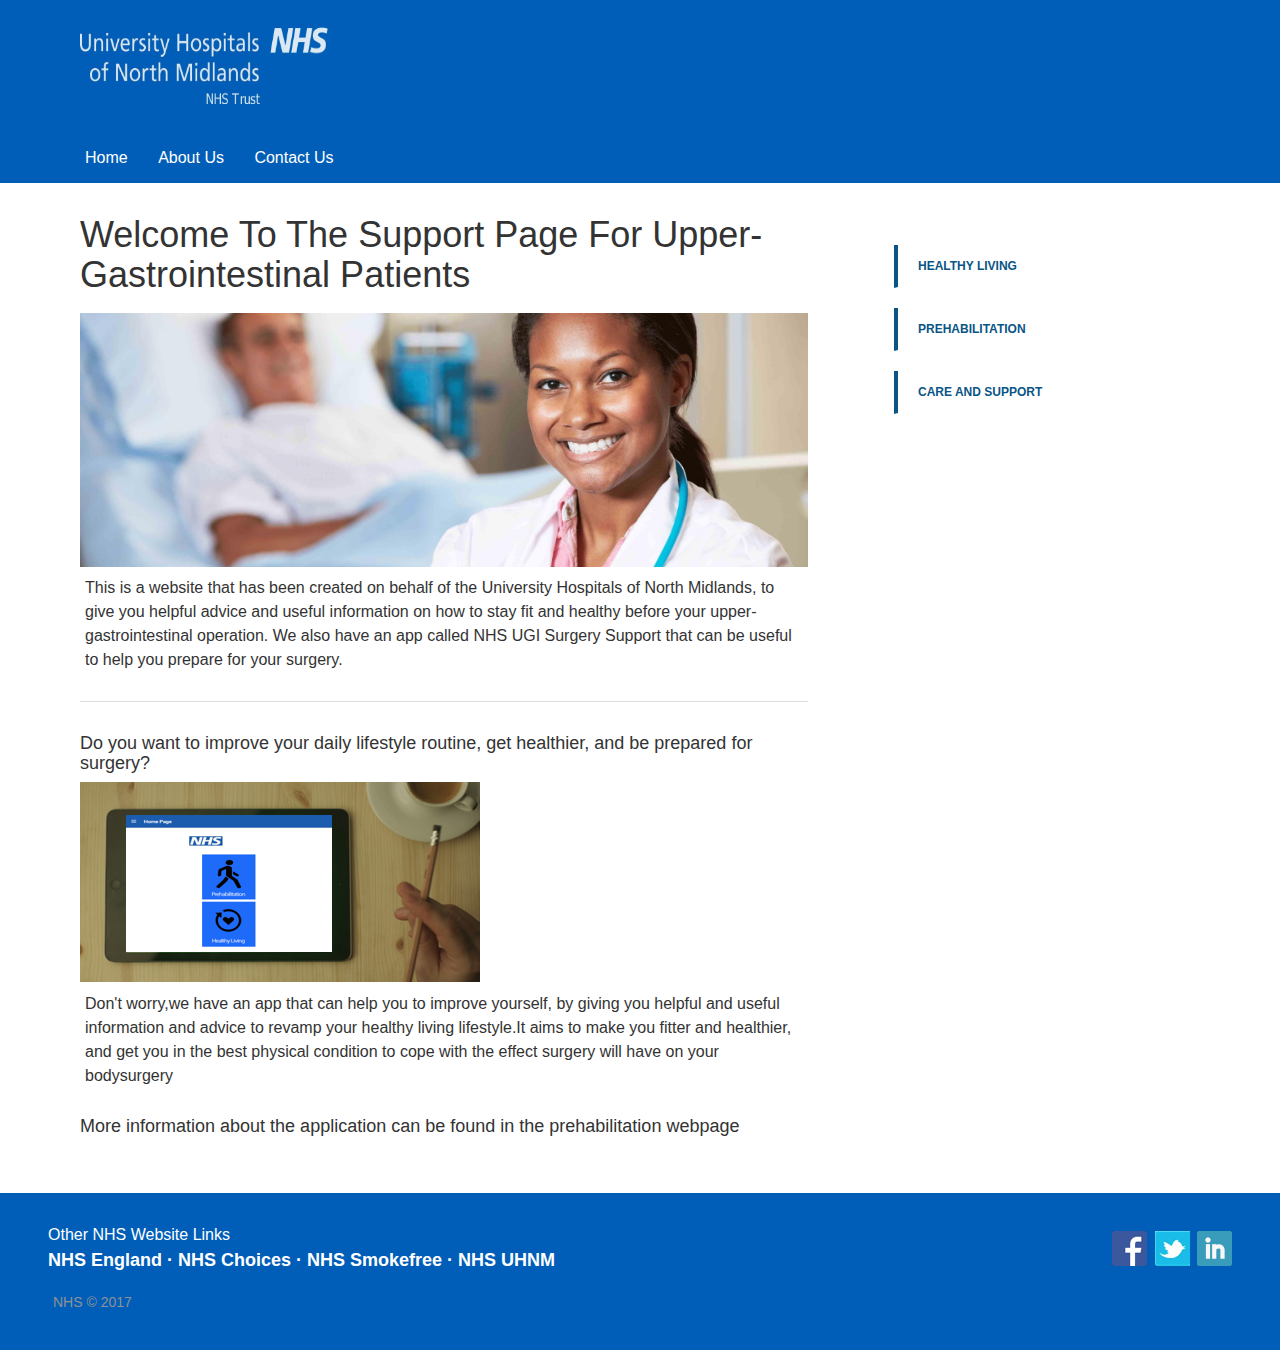
<file: index.html>
<!DOCTYPE html>
<html lang="en">
	<head>
		<meta charset="utf-8">
		<meta http-equiv="X-UA-Compatible" content="IE=edge">
		<title>NHS Website</title>
		<meta name="viewport" content="width=device-width, initial-scale=1">
		<meta name="Description" lang="en" content="NHS Website">
		<meta name="author" content="Dayne Middleton">
		<meta name="robots" content="index, follow">

		

		<!-- CSS Stylesheet -->
		<link rel="stylesheet" href="assets/css/styles.css">
	</head>
	<body>
		<div class="header">
			<div class="container">
				<img src="assets/img/NHS%20Trust%20Midlands.jpg" class="NHS">
			</div>
		</div>
		<div class="nav-bar">
			<div class="container">
				<ul class="nav">
					<li><a href="index.html">Home</a></li>
					<li><a href="About%20Us.html">About Us</a></li>
					<li><a href="Contact%20Us.html">Contact Us</a></li>
                    
				</ul>
			</div>
		</div>
		<div class="content">
			<div class="container">
				<div class="main">
                         
					<h1>Welcome To The Support Page For Upper-Gastrointestinal Patients</h1>
                    <img src="assets/img/NHSWelcomeImage.jpg" class="img-responsive">
                    <p>This is a website that has been created on behalf of the University Hospitals of North Midlands, to give you helpful advice and useful information on how to stay fit and healthy before your upper-gastrointestinal operation. We also have an app called NHS UGI Surgery Support that can be useful to help you prepare for your surgery.</p>
					<hr>
                    <h4>Do you want to improve your daily lifestyle routine, get healthier, and be prepared for surgery?</h4>
                    <img src="assets/img/TabletAppShowcase.png" class="img-responsive">        
                    <p>Don't worry,we have an app that can help you to improve yourself, by giving you helpful and useful information and advice to revamp your healthy living lifestyle.It aims to make you fitter and healthier, and get you in the best physical condition to cope with the effect surgery will have on your bodysurgery</p>
                    <h4>More information about the application can be found in the prehabilitation webpage</h4>
				</div>
              
                
				<div class="aside">
					<div id='cssmenu'>
   <ul>
   <li><a href='Healthy%20Living.html'><span>Healthy Living</span></a></li>
   <li><a href='Prehabilitation.html'><span>Prehabilitation</span></a></li>
   <li><a href='Care%20and%20Support.html'><span>Care and Support</span></a></li>
   </ul>
   </div>
				</div>
			</div>
		</div>
		
        <div class="footer">
			
                <footer class="footer-distributed">
<div class="footer-right">

				<a href="https://www.facebook.com/NHSChoices/"><img src="assets/img/Facebook.png"<i class="fa fa-facebook"></i></a>
				<a href="https://twitter.com/NHSEngland?ref_src=twsrc%5Egoogle%7Ctwcamp%5Eserp%7Ctwgr%5Eauthor"><img src="assets/img/Twitter.png"<i class="fa fa-twitter"></i></a>
				<a href="https://www.linkedin.com/company/nhsengland"><img src="assets/img/LinkedIn.png"<i class="fa fa-linkedin"></i></a>
                
			</div>

			<div class="footer-left">
Other NHS Website Links  
				<p class="footer-links">
                  	 
					<a href="https://www.england.nhs.uk/">NHS England</a>
					·
					<a href="http://www.nhs.uk/pages/home.aspx">NHS Choices</a>
					·
					<a href="https://www.nhs.uk/smokefree">NHS Smokefree</a>
					·
					<a href="http://www.uhnm.nhs.uk/OurServices/pages/UpperGastrointestinalSurgery.aspx">NHS UHNM</a>
				</p>

				<p>NHS &copy; 2017</p>
			</div>
			</div>
	</body>
</html>
</file>
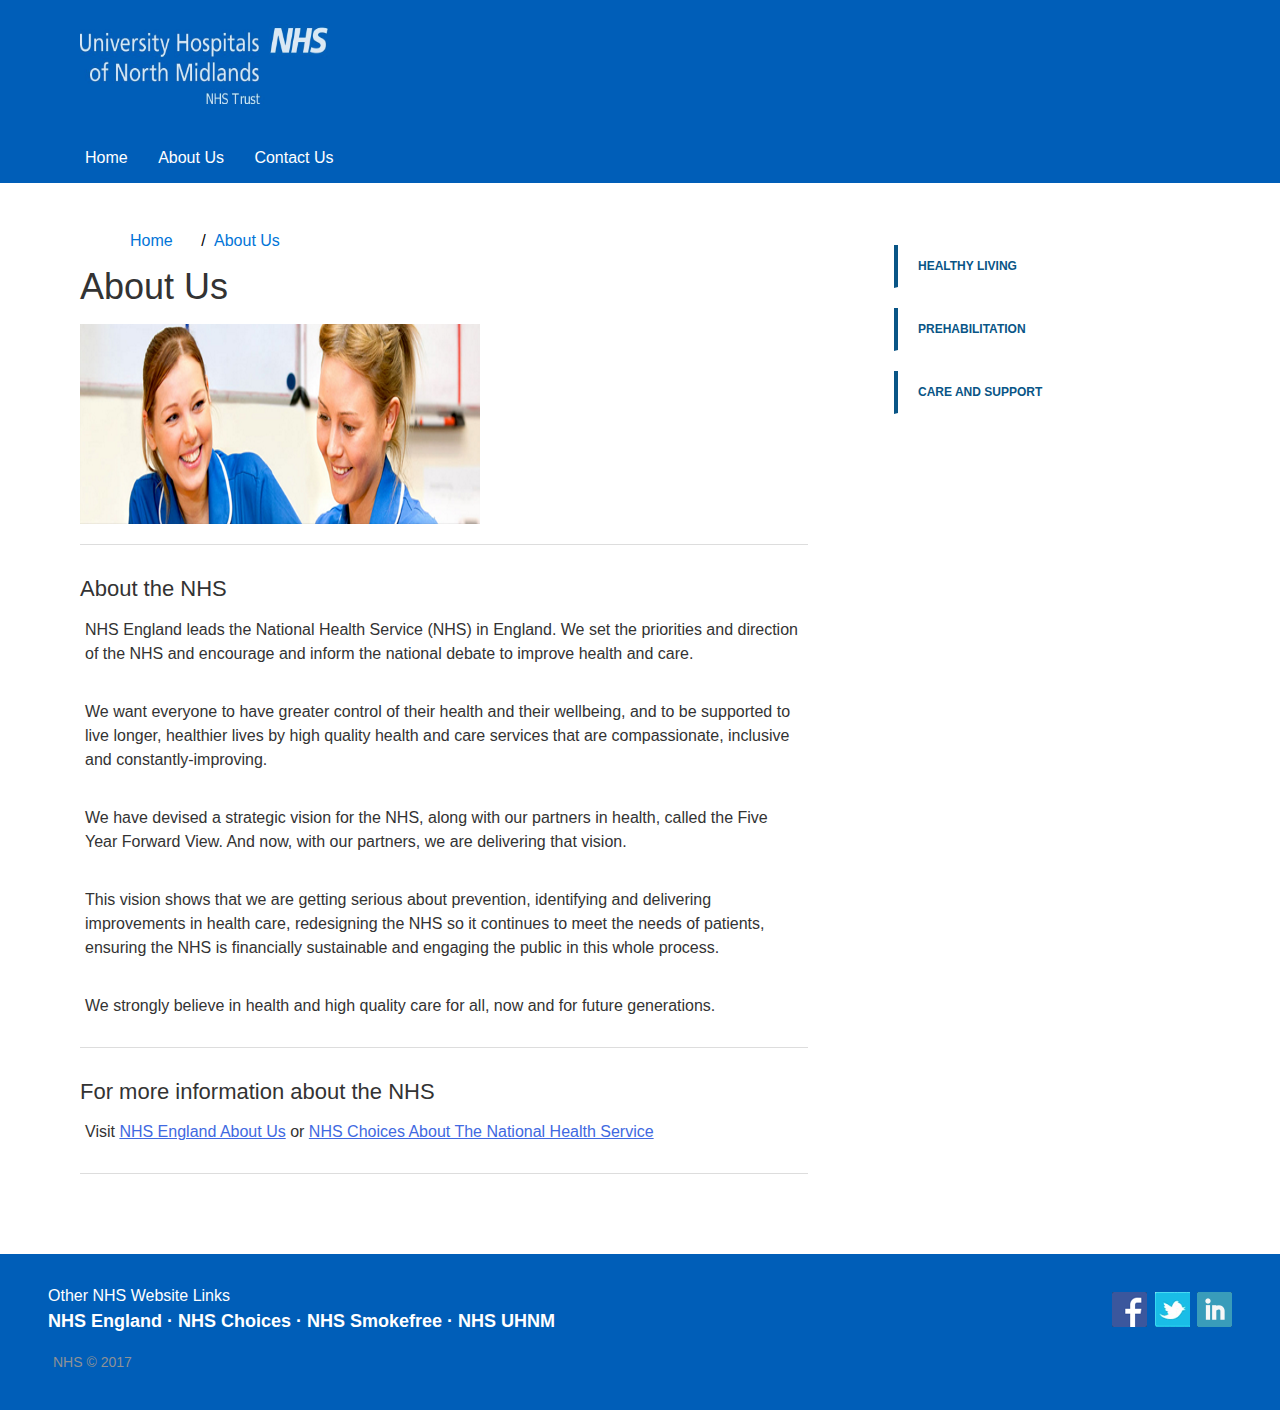
<file: About Us.html>
<!DOCTYPE html>
<html lang="en">
	<head>
		<meta charset="utf-8">
		<meta http-equiv="X-UA-Compatible" content="IE=edge">
		<title>NHS Website</title>
		<meta name="viewport" content="width=device-width, initial-scale=1">
		<meta name="Description" lang="en" content="NHS Website">
		<meta name="author" content="Dayne Middleton">
		<meta name="robots" content="index, follow">

		

		<!-- CSS Stylesheet -->
		<link rel="stylesheet" href="assets/css/styles.css">
	</head>
	<body>
		<div class="header">
			<div class="container">
				<img src="assets/img/NHS%20Trust%20Midlands.jpg"" class="NHS">
			</div>
		</div>
		<div class="nav-bar">
			<div class="container">
				<ul class="nav">
					<li><a href="index.html">Home</a></li>
					<li><a href="About%20Us.html">About Us</a></li>
					<li><a href="Contact%20Us.html">Contact Us</a></li>
				</ul>
			</div>
		</div>
		<div class="content">
			<div class="container">
				<div class="main">
                    <ul class="breadcrumb">
                    <li><a href="index.html">Home</a></li>
                    <li><a href="About%20Us.html">About Us</a></li>
                    </ul>
                    <h1>About Us</h1>
					<img src="assets/img/i.png" class="img-responsive">

					<hr>

					<!-- Paragraphs -->
					<h3>About the NHS</h3>
					<p>NHS England leads the National Health Service (NHS) in England. We set the priorities and direction of the NHS and encourage and inform the national debate to improve health and care.</p>
                    
					<p>We want everyone to have greater control of their health and their wellbeing, and to be supported to live longer, healthier lives by high quality health and care services that are compassionate, inclusive and constantly-improving.</p>
                    
                    <p>We have devised a strategic vision for the NHS, along with our partners in health, called the Five Year Forward View. And now, with our partners, we are delivering that vision.</p>
                    
                    <p>This vision shows that we are getting serious about prevention, identifying and delivering improvements in health care, redesigning the NHS so it continues to meet the needs of patients, ensuring the NHS is financially sustainable and engaging the public in this whole process.</p>
                    
                    <p>We strongly believe in health and high quality care for all, now and for future generations.</p>
					<hr>
                    <h3>For more information about the NHS</h3>
                    <p>Visit <a href="https://www.england.nhs.uk/about/"><span>NHS England About Us</span></a> or <a href="http://www.nhs.uk/NHSEngland/thenhs/about/Pages/overview.aspx"><span>NHS Choices About The National Health Service</span></a></p>
					<hr>
				</div>
				<div class="aside">
			
					<div id='cssmenu'>
   <ul>
   <li><a href='Healthy%20Living.html'><span>Healthy Living</span></a></li>
   <li><a href='Prehabilitation.html'><span>Prehabilitation</span></a></li>
   <li><a href='Care%20and%20Support.html'><span>Care and Support</span></a></li>
   </ul>
   </div>
				</div>
			</div>
		</div>
		
        <div class="footer">
			
                <footer class="footer-distributed">
<div class="footer-right">

				<a href="https://www.facebook.com/NHSChoices/"><img src="assets/img/Facebook.png"<i class="fa fa-facebook"></i></a>
				<a href="https://twitter.com/NHSEngland?ref_src=twsrc%5Egoogle%7Ctwcamp%5Eserp%7Ctwgr%5Eauthor"><img src="assets/img/Twitter.png"<i class="fa fa-twitter"></i></a>
				<a href="https://www.linkedin.com/company/nhsengland"><img src="assets/img/LinkedIn.png"<i class="fa fa-linkedin"></i></a>
				

			</div>

			<div class="footer-left">
Other NHS Website Links  
				<p class="footer-links">
                  	 
				    <a href="https://www.england.nhs.uk/">NHS England</a>
					·
					<a href="http://www.nhs.uk/pages/home.aspx">NHS Choices</a>
					·
					<a href="https://www.nhs.uk/smokefree">NHS Smokefree</a>
					·
					<a href="http://www.uhnm.nhs.uk/OurServices/pages/UpperGastrointestinalSurgery.aspx">NHS UHNM</a>
				</p>

				<p>NHS &copy; 2017</p>
			</div>
			</div>
	</body>
</html>
</file>
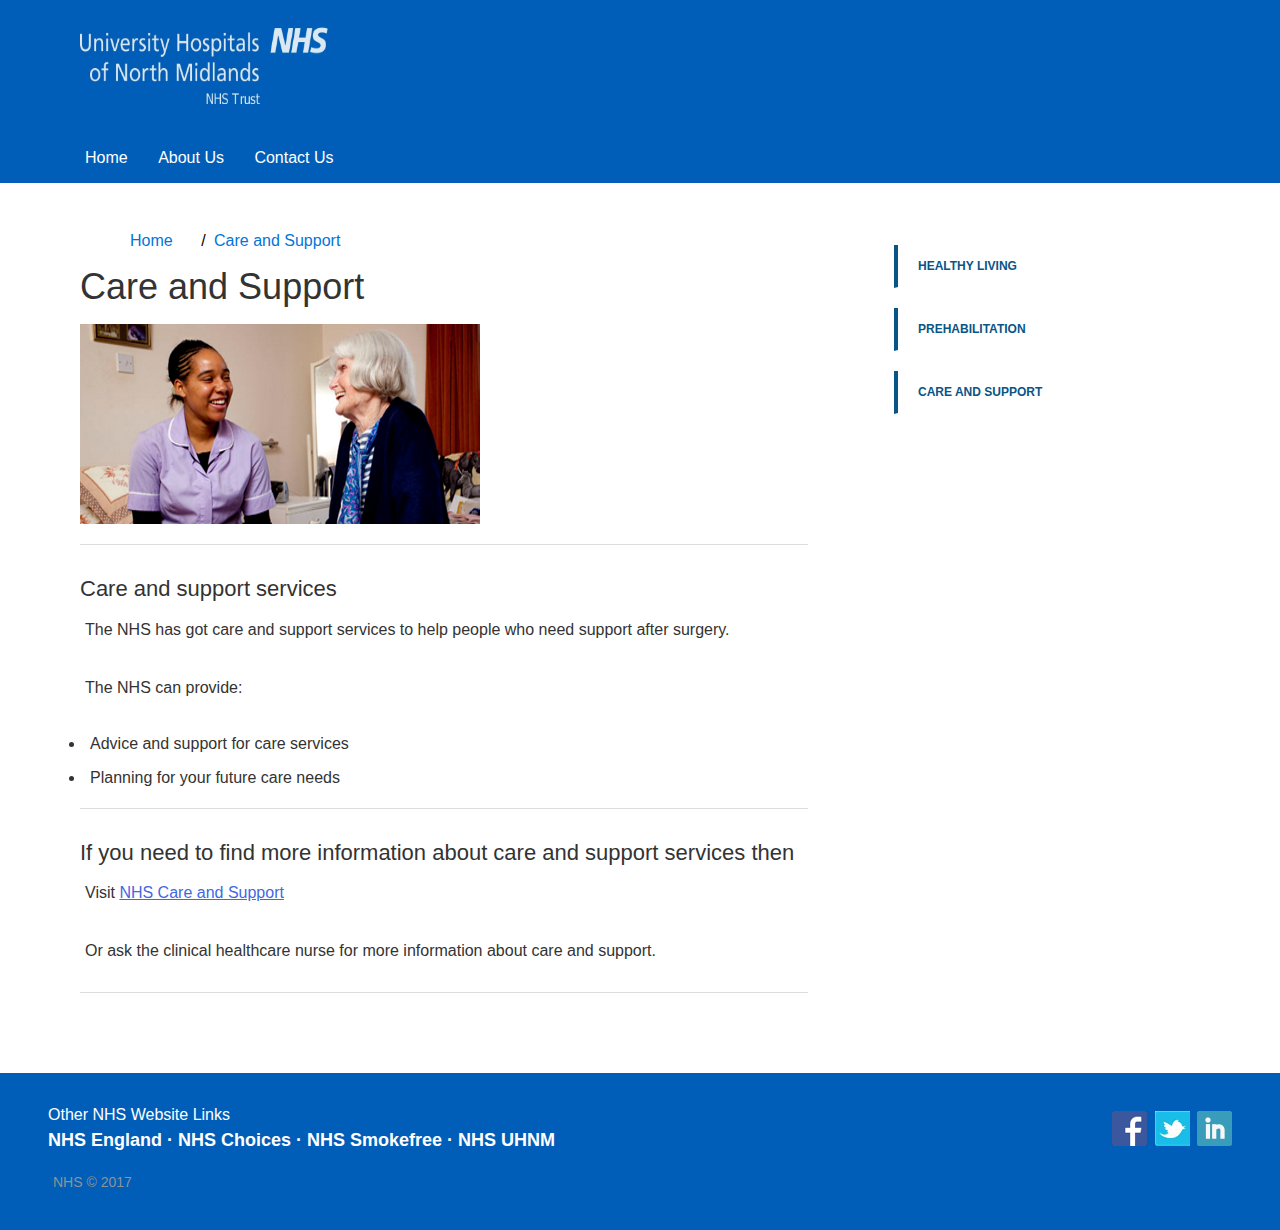
<file: Care and Support.html>
<!DOCTYPE html>
<html lang="en">
	<head>
		<meta charset="utf-8">
		<meta http-equiv="X-UA-Compatible" content="IE=edge">
		<title>NHS Website</title>
		<meta name="viewport" content="width=device-width, initial-scale=1">
		<meta name="Description" lang="en" content="NHS Website">
		<meta name="author" content="Dayne Middleton">
		<meta name="robots" content="index, follow">

		

		<!-- CSS Stylesheet -->
		<link rel="stylesheet" href="assets/css/styles.css">
	</head>
	<body>
		<div class="header">
			<div class="container">
				<img src="assets/img/NHS%20Trust%20Midlands.jpg"" class="NHS">
			</div>
		</div>
		<div class="nav-bar">
			<div class="container">
				<ul class="nav">
					<li><a href="index.html">Home</a></li>
					<li><a href="About%20Us.html">About Us</a></li>
					<li><a href="Contact%20Us.html">Contact Us</a></li>
				</ul>
			</div>
		</div>
		<div class="content">
			<div class="container">
				<div class="main">
                    <ul class="breadcrumb">
                    <li><a href="index.html">Home</a></li>
                    <li><a href="Care%20and%20Support.html">Care and Support</a></li>
                    </ul>
                    <h1>Care and Support</h1>
					<img src="assets/img/Care&Support.png" class="img-responsive">

					<hr>

					<!-- Paragraphs -->
					<h3>Care and support services</h3>
                    <p>The NHS has got care and support services to help people who need support after surgery.</p>
                    <p>The NHS can provide:</p>
                    <li>Advice and support for care services</li>
                    <li>Planning for your future care needs</li>
					<hr>
                     <h3>If you need to find more information about care and support services then</h3>
                    <p>Visit <a href="http://www.nhs.uk/Conditions/social-care-and-support-guide/Pages/what-is-social-care.aspx"><span>NHS Care and Support</span></a></p>
                    <p>Or ask the clinical healthcare nurse for more information about care and support.</p>
					<hr>
				</div>
				<div class="aside">
					<div id='cssmenu'>
   <ul>
   <li><a href='Healthy%20Living.html'><span>Healthy Living</span></a></li>
   <li><a href='Prehabilitation.html'><span>Prehabilitation</span></a></li>
   <li><a href='Care%20and%20Support.html'><span>Care and Support</span></a></li> 
   </ul>
   </div>
				</div>
			</div>
		</div>
		
        <div class="footer">
			
                <footer class="footer-distributed">
<div class="footer-right">

				<a href="https://www.facebook.com/NHSChoices/"><img src="assets/img/Facebook.png"<i class="fa fa-facebook"></i></a>
				<a href="https://twitter.com/NHSEngland?ref_src=twsrc%5Egoogle%7Ctwcamp%5Eserp%7Ctwgr%5Eauthor"><img src="assets/img/Twitter.png"<i class="fa fa-twitter"></i></a>
				<a href="https://www.linkedin.com/company/nhsengland"><img src="assets/img/LinkedIn.png"<i class="fa fa-linkedin"></i></a>
				

			</div>

			<div class="footer-left">
Other NHS Website Links  
				<p class="footer-links">
                  	 
					<a href="https://www.england.nhs.uk/">NHS England</a>
					·
					<a href="http://www.nhs.uk/pages/home.aspx">NHS Choices</a>
					·
					<a href="https://www.nhs.uk/smokefree">NHS Smokefree</a>
					·
					<a href="http://www.uhnm.nhs.uk/OurServices/pages/UpperGastrointestinalSurgery.aspx">NHS UHNM</a>
				</p>

				<p>NHS &copy; 2017</p>
			</div>
			</div>
	</body>
</html>
</file>
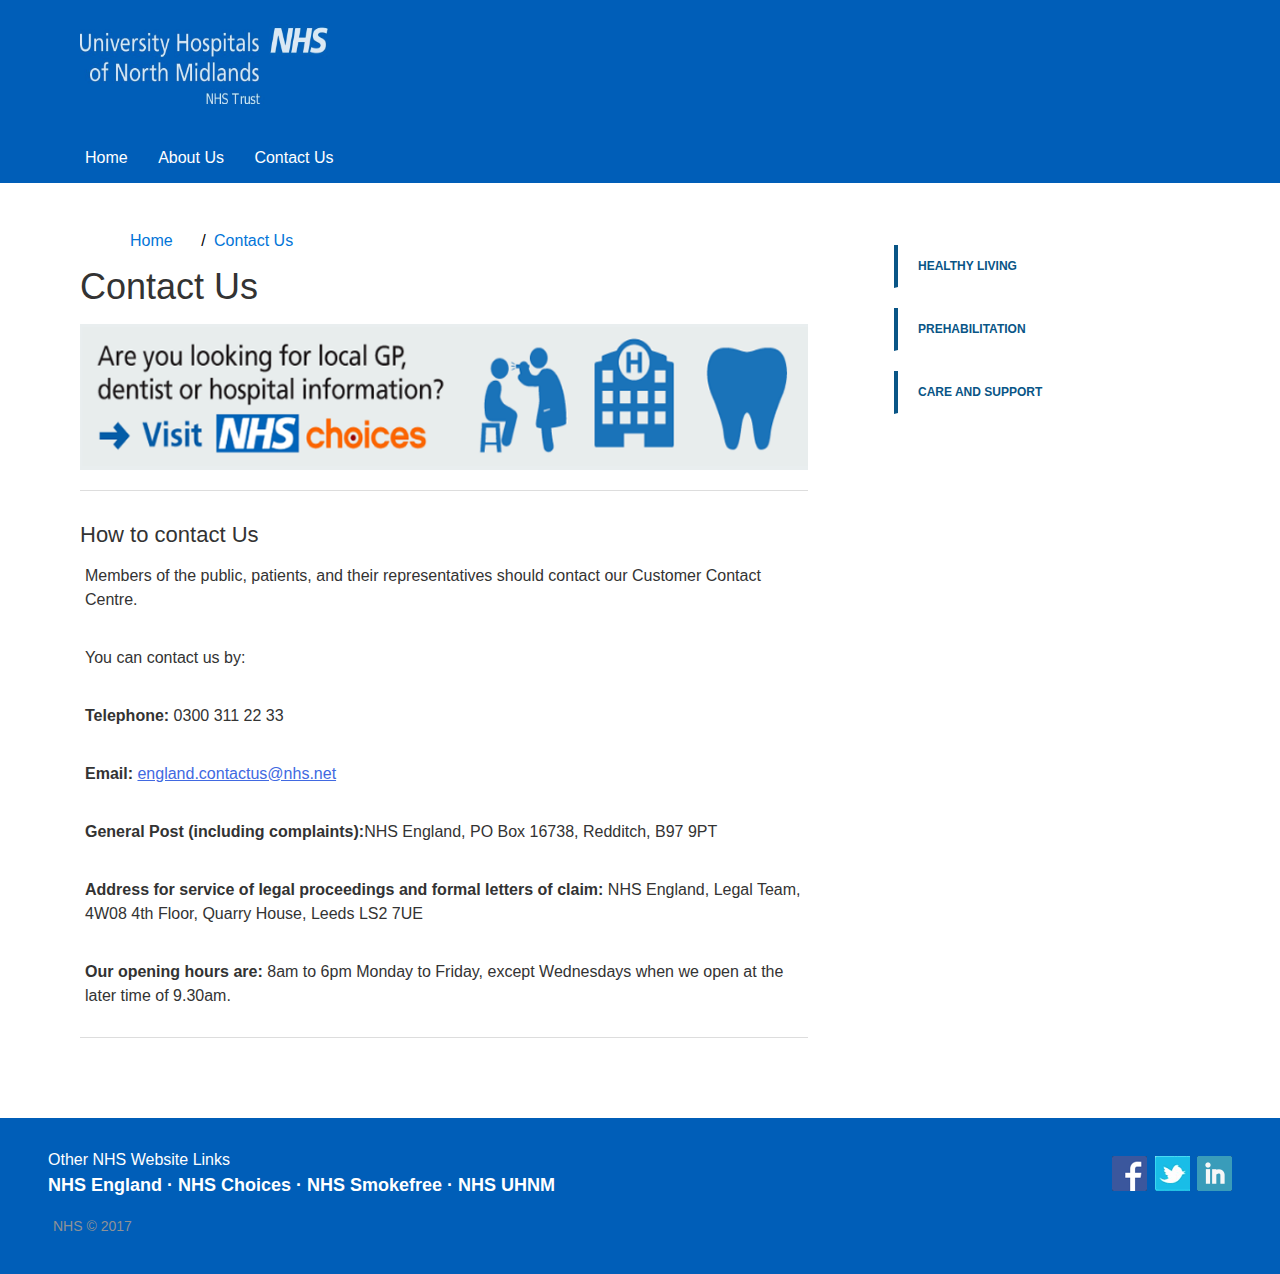
<file: Contact Us.html>
<!DOCTYPE html>
<html lang="en">
	<head>
		<meta charset="utf-8">
		<meta http-equiv="X-UA-Compatible" content="IE=edge">
		<title>NHS Website</title>
		<meta name="viewport" content="width=device-width, initial-scale=1">
		<meta name="Description" lang="en" content="NHS Website">
		<meta name="author" content="Dayne Middleton">
		<meta name="robots" content="index, follow">

		

		<!-- CSS Stylesheet -->
		<link rel="stylesheet" href="assets/css/styles.css">
	</head>
	<body>
		<div class="header">
			<div class="container">
				<img src="assets/img/NHS%20Trust%20Midlands.jpg"" class="NHS">
			</div>
		</div>
		<div class="nav-bar">
			<div class="container">
				<ul class="nav">
					<li><a href="index.html">Home</a></li>
					<li><a href="About%20Us.html">About Us</a></li>
					<li><a href="Contact%20Us.html">Contact Us</a></li>
				</ul>
			</div>
		</div>
		<div class="content">
			<div class="container">
				<div class="main">
                    <ul class="breadcrumb">
                    <li><a href="index.html">Home</a></li>
                    <li><a href="Contact%20Us.html">Contact Us</a></li>
                    </ul>
                    <h1>Contact Us</h1>
					<img src="assets/img/Contact%201.png" class="img-responsive">
                    <hr>
					<!-- Paragraphs -->
					<h3>How to contact Us</h3>
					<p>Members of the public, patients, and their representatives should contact our Customer Contact Centre.</p>
                    
					<p>You can contact us by:</p>
                    <p><b>Telephone:</b> 0300 311 22 33</p>
                    <p><b>Email: </b><a href="england.contactus@nhs.net"><span>england.contactus@nhs.net</span></a></p>
                    <p><b>General Post (including complaints):</b>NHS England, PO Box 16738, Redditch, B97 9PT</p>
                    <p><b>Address for service of legal proceedings and formal letters of claim:</b> NHS England, Legal Team, 4W08  4th Floor, Quarry House, Leeds LS2 7UE</p>
                    <p><b>Our opening hours are:</b> 8am to 6pm Monday to Friday, except Wednesdays when we open at the later time of 9.30am.</p>
					<hr>
				</div>
				<div class="aside">
					<div id='cssmenu'>
   <ul>
   <li><a href='Healthy%20Living.html'><span>Healthy Living</span></a></li>
   <li><a href='Prehabilitation.html'><span>Prehabilitation</span></a></li>
   <li><a href='Care%20and%20Support.html'><span>Care and Support</span></a></li>
   </ul>
   </div>
				</div>
			</div>
		</div>
		
        <div class="footer">
			
                <footer class="footer-distributed">
<div class="footer-right">

				<a href="https://www.facebook.com/NHSChoices/"><img src="assets/img/Facebook.png"<i class="fa fa-facebook"></i></a>
				<a href="https://twitter.com/NHSEngland?ref_src=twsrc%5Egoogle%7Ctwcamp%5Eserp%7Ctwgr%5Eauthor"><img src="assets/img/Twitter.png"<i class="fa fa-twitter"></i></a>
				<a href="https://www.linkedin.com/company/nhsengland"><img src="assets/img/LinkedIn.png"<i class="fa fa-linkedin"></i></a>
				

			</div>

			<div class="footer-left">
Other NHS Website Links  
				<p class="footer-links">
                  	 
				    <a href="https://www.england.nhs.uk/">NHS England</a>
					·
					<a href="http://www.nhs.uk/pages/home.aspx">NHS Choices</a>
					·
					<a href="https://www.nhs.uk/smokefree">NHS Smokefree</a>
					·
					<a href="http://www.uhnm.nhs.uk/OurServices/pages/UpperGastrointestinalSurgery.aspx">NHS UHNM</a>
				</p>

				<p>NHS &copy; 2017</p>
			</div>
			</div>
	</body>
</html>
</file>
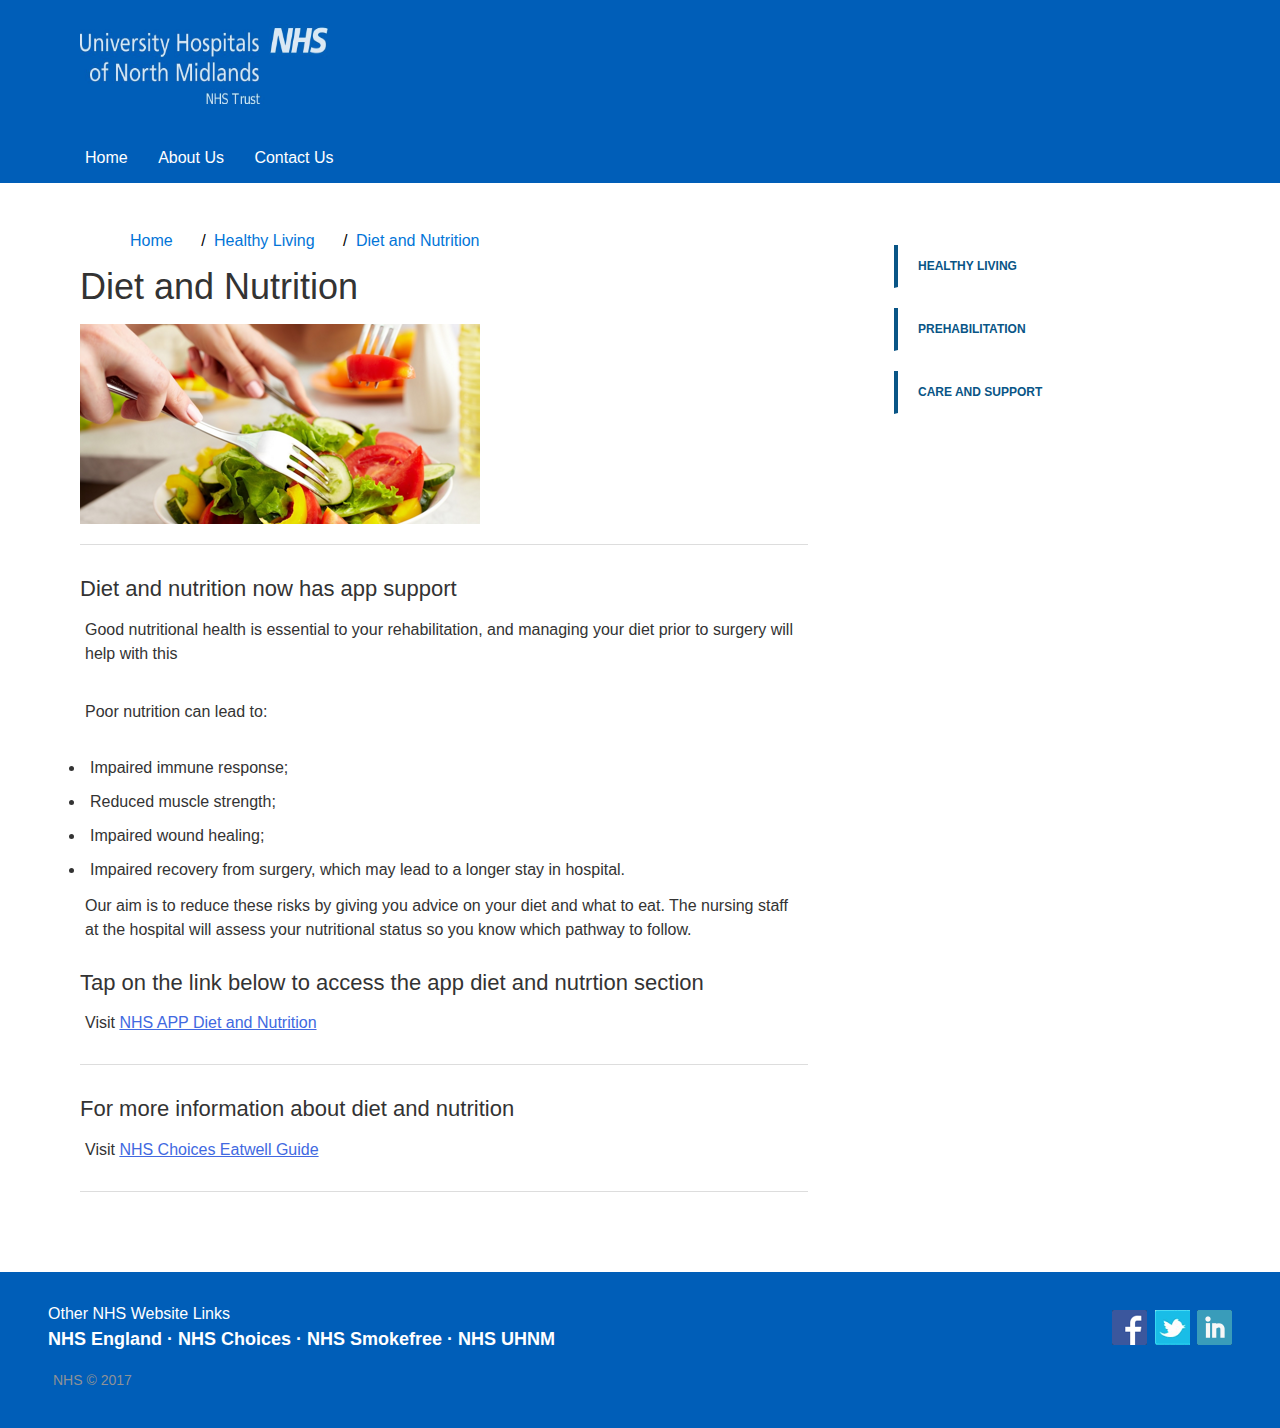
<file: Diet and Nutrition.html>
<!DOCTYPE html>
<html lang="en">
	<head>
		<meta charset="utf-8">
		<meta http-equiv="X-UA-Compatible" content="IE=edge">
		<title>NHS Website</title>
		<meta name="viewport" content="width=device-width, initial-scale=1">
		<meta name="Description" lang="en" content="NHS Website">
		<meta name="author" content="Dayne Middleton">
		<meta name="robots" content="index, follow">

		

		<!-- CSS Stylesheet -->
		<link rel="stylesheet" href="assets/css/styles.css">
	</head>
	<body>
		<div class="header">
			<div class="container">
				<img src="assets/img/NHS%20Trust%20Midlands.jpg" class="NHS">
			</div>
		</div>
		<div class="nav-bar">
			<div class="container">
				<ul class="nav">
					<li><a href="index.html">Home</a></li>
					<li><a href="About%20Us.html">About Us</a></li>
					<li><a href="Contact%20Us.html">Contact Us</a></li>
				</ul>
			</div>
		</div>
		<div class="content">
			<div class="container">
				<div class="main">
                    <ul class="breadcrumb">
                    <li><a href="index.html">Home</a></li>
                    <li><a href="Healthy%20Living.html">Healthy Living</a></li>
                    <li><a href="Diet%20and%20Nutrition.html">Diet and Nutrition</a></li>
                    </ul>
                    <h1>Diet and Nutrition</h1>
					<img src="assets/img/DietHealth.png" class="img-responsive">

					<hr>

					<!-- Paragraphs -->
					<h3>Diet and nutrition now has app support</h3>
                    
					<p>Good nutritional health is essential to your rehabilitation, and managing your diet prior to surgery will help with this</p>
                    
                    <p>Poor nutrition can lead to:</p>
                    <li>Impaired immune response;</li>
                    <li>Reduced muscle strength;</li>
                    <li>Impaired wound healing;</li>
                    <li>Impaired recovery from surgery, which may lead to a longer stay in hospital.</li>
                    
                    <p>Our aim is to reduce these risks by giving you advice on your diet and what to eat. The nursing staff at the hospital will assess your nutritional status so you know which pathway to follow.</p>
                    
                    
                    
                      <h3>Tap on the link below to access the app diet and nutrtion section</h3>
                    <p>Visit <a href="https://daynemiddleton.github.io/NHS-Application/Nutrition%20Advice.html"><span>NHS APP Diet and Nutrition</span></a></p>
                    <hr>
                     <h3>For more information about diet and nutrition</h3>
                    <p>Visit <a href="https://www.nhs.uk/smokefree"><span>NHS Choices Eatwell Guide</span></a></p>
					<hr>
				</div>
				<div class="aside">
					<div id='cssmenu'>
   <ul>
   <li><a href='Healthy%20Living.html'><span>Healthy Living</span></a></li>
   <li><a href='Prehabilitation.html'><span>Prehabilitation</span></a></li>
   <li><a href='Care%20and%20Support.html'><span>Care and Support</span></a></li>
   </ul>
   </div>
				</div>
			</div>
		</div>
		
        <div class="footer">
			
                <footer class="footer-distributed">
<div class="footer-right">

				<a href="https://www.facebook.com/NHSChoices/"><img src="assets/img/Facebook.png"<i class="fa fa-facebook"></i></a>
				<a href="https://twitter.com/NHSEngland?ref_src=twsrc%5Egoogle%7Ctwcamp%5Eserp%7Ctwgr%5Eauthor"><img src="assets/img/Twitter.png"<i class="fa fa-twitter"></i></a>
				<a href="https://www.linkedin.com/company/nhsengland"><img src="assets/img/LinkedIn.png"<i class="fa fa-linkedin"></i></a>
			</div>

			<div class="footer-left">
Other NHS Website Links  
				<p class="footer-links">
                  	 
					<a href="https://www.england.nhs.uk/">NHS England</a>
					·
					<a href="http://www.nhs.uk/pages/home.aspx">NHS Choices</a>
					·
					<a href="https://www.nhs.uk/smokefree">NHS Smokefree</a>
					·
					<a href="http://www.uhnm.nhs.uk/OurServices/pages/UpperGastrointestinalSurgery.aspx">NHS UHNM</a>
				</p>

				<p>NHS &copy; 2017</p>
			</div>
			</div>
	</body>
</html>
</file>
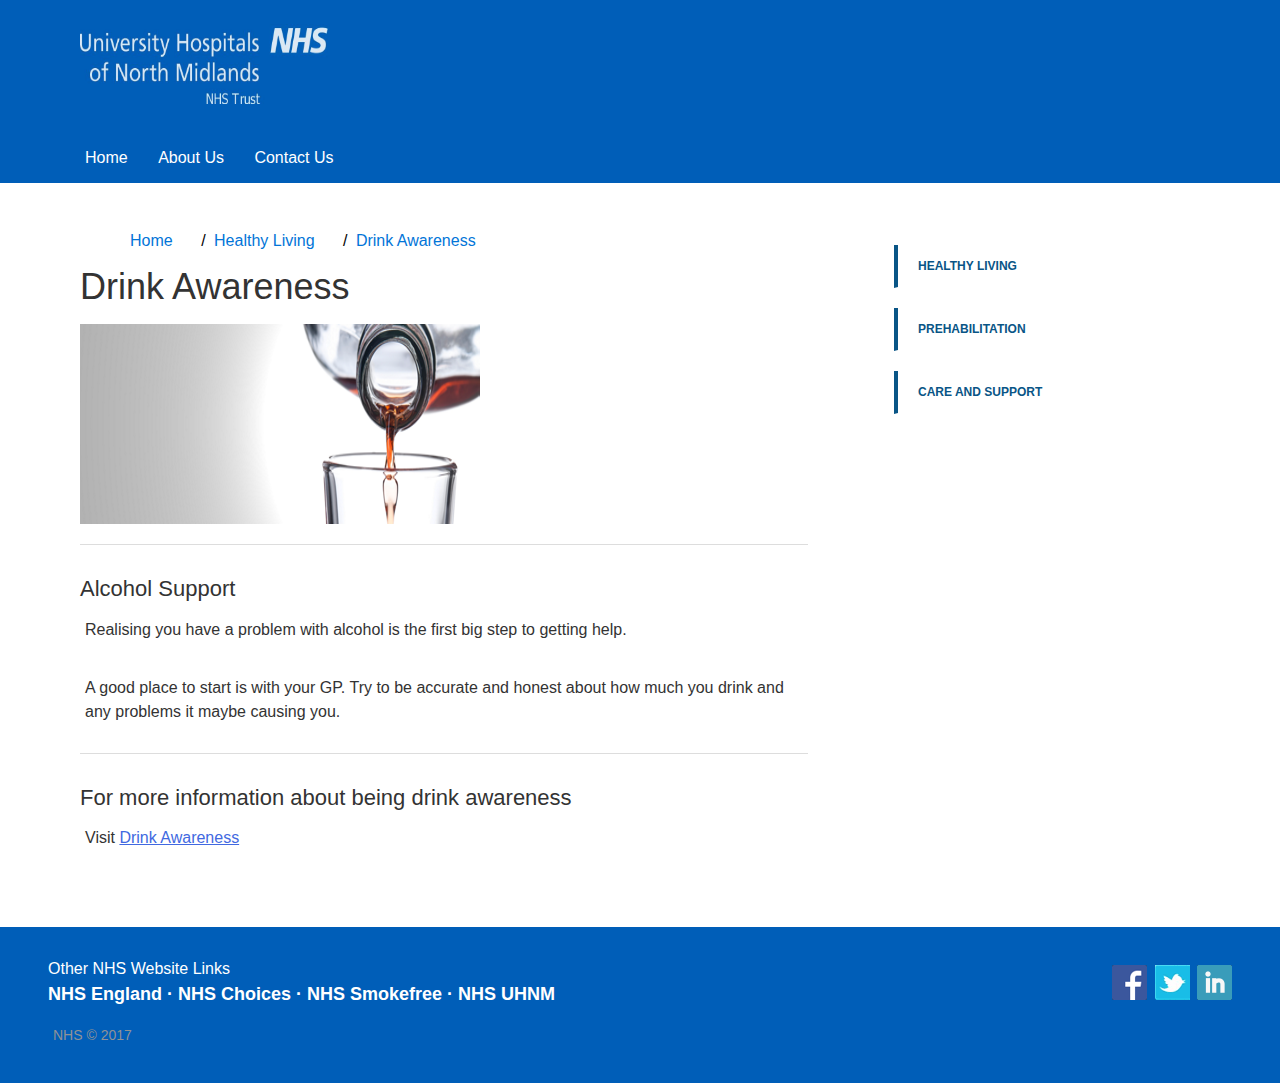
<file: Drink Awareness.html>
<!DOCTYPE html>
<html lang="en">
	<head>
		<meta charset="utf-8">
		<meta http-equiv="X-UA-Compatible" content="IE=edge">
		<title>NHS Website</title>
		<meta name="viewport" content="width=device-width, initial-scale=1">
		<meta name="Description" lang="en" content="NHS Website">
		<meta name="author" content="Dayne Middleton">
		<meta name="robots" content="index, follow">

		

		<!-- CSS Stylesheet -->
		<link rel="stylesheet" href="assets/css/styles.css">
	</head>
	<body>
		<div class="header">
			<div class="container">
				<img src="assets/img/NHS%20Trust%20Midlands.jpg" class="NHS">
			</div>
		</div>
		<div class="nav-bar">
			<div class="container">
				<ul class="nav">
					<li><a href="index.html">Home</a></li>
					<li><a href="About%20Us.html">About Us</a></li>
					<li><a href="Contact%20Us.html">Contact Us</a></li>
				</ul>
			</div>
		</div>
		<div class="content">
			<div class="container">
				<div class="main">
                    <ul class="breadcrumb">
                    <li><a href="index.html">Home</a></li>
                    <li><a href="Healthy%20Living.html">Healthy Living</a></li>
                    <li><a href="Drink%20Awareness.html">Drink Awareness</a></li>
                    </ul>
                    <h1>Drink Awareness</h1>
					<img src="assets/img/Drink.png" class="img-responsive">

					<hr>

					<!-- Paragraphs -->
					<h3>Alcohol Support</h3>
                    
                    <p>Realising you have a problem with alcohol is the first big step to getting help.</p>
                        
                    <p>A good place to start is with your GP. Try to be accurate and honest about how much you drink and any problems it maybe causing you.</p>
                    
                    
                    <hr>
                     <h3>For more information about being drink awareness</h3>
                    <p>Visit <a href="http://www.nhs.uk/Livewell/alcohol/Pages/Alcoholhome.aspx"><span>Drink Awareness</span></a></p>
					
                    
                    
				</div>
				<div class="aside">
					<div id='cssmenu'>
   <ul>
   <li><a href='Healthy%20Living.html'><span>Healthy Living</span></a></li>
   <li><a href='Prehabilitation.html'><span>Prehabilitation</span></a></li>
   <li><a href='Care%20and%20Support.html'><span>Care and Support</span></a></li>
   </ul>
   </div>
				</div>
			</div>
		</div>
		
        <div class="footer">
			
                <footer class="footer-distributed">
<div class="footer-right">

				<a href="https://www.facebook.com/NHSChoices/"><img src="assets/img/Facebook.png"<i class="fa fa-facebook"></i></a>
				<a href="https://twitter.com/NHSEngland?ref_src=twsrc%5Egoogle%7Ctwcamp%5Eserp%7Ctwgr%5Eauthor"><img src="assets/img/Twitter.png"<i class="fa fa-twitter"></i></a>
				<a href="https://www.linkedin.com/company/nhsengland"><img src="assets/img/LinkedIn.png"<i class="fa fa-linkedin"></i></a>
			</div>

			<div class="footer-left">
Other NHS Website Links  
				<p class="footer-links">
                  	 
				    <a href="https://www.england.nhs.uk/">NHS England</a>
					·
					<a href="http://www.nhs.uk/pages/home.aspx">NHS Choices</a>
					·
					<a href="https://www.nhs.uk/smokefree">NHS Smokefree</a>
					·
					<a href="http://www.uhnm.nhs.uk/OurServices/pages/UpperGastrointestinalSurgery.aspx">NHS UHNM</a>
				</p>

				<p>NHS &copy; 2017</p>
			</div>
			</div>
	</body>
</html>
</file>
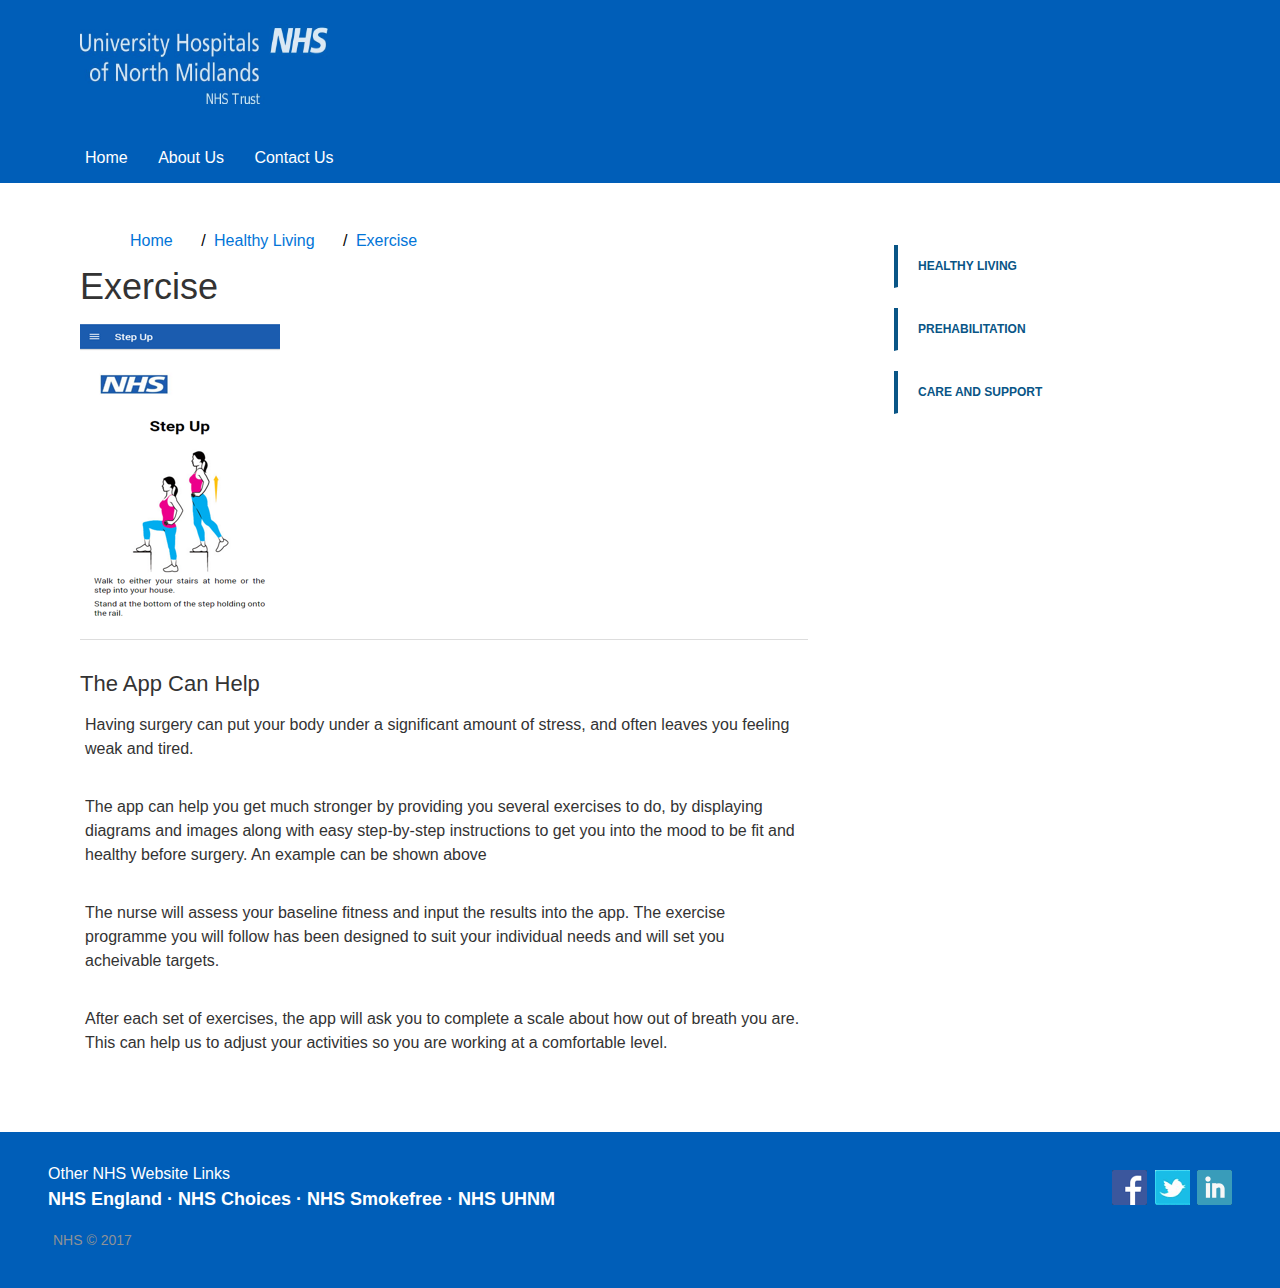
<file: Exercise.html>
<!DOCTYPE html>
<html lang="en">
	<head>
		<meta charset="utf-8">
		<meta http-equiv="X-UA-Compatible" content="IE=edge">
		<title>NHS Website</title>
		<meta name="viewport" content="width=device-width, initial-scale=1">
		<meta name="Description" lang="en" content="NHS Website">
		<meta name="author" content="Dayne Middleton">
		<meta name="robots" content="index, follow">

		

		<!-- CSS Stylesheet -->
		<link rel="stylesheet" href="assets/css/styles.css">
	</head>
	<body>
		<div class="header">
			<div class="container">
				<img src="assets/img/NHS%20Trust%20Midlands.jpg" class="NHS">
			</div>
		</div>
		<div class="nav-bar">
			<div class="container">
				<ul class="nav">
					<li><a href="index.html">Home</a></li>
					<li><a href="About%20Us.html">About Us</a></li>
					<li><a href="Contact%20Us.html">Contact Us</a></li>
				</ul>
			</div>
		</div>
		<div class="content">
			<div class="container">
				<div class="main">
                    <ul class="breadcrumb">
                    <li><a href="index.html">Home</a></li>
                    <li><a href="Healthy%20Living.html">Healthy Living</a></li>
                    <li><a href="Exercise.html">Exercise</a></li>
                    </ul>
                    <h1>Exercise</h1>
					<img src="assets/img/ExerciseAppScreen.png" class="img-responsive">
                     
					<hr>

					<!-- Paragraphs -->
                    <h3>The App Can Help</h3>
                    <p>Having surgery can put your body under a significant amount of stress, and often leaves you feeling weak and tired.</p>
                    
                    <p>The app can help you get much stronger by providing you several exercises to do, by displaying diagrams and images along with easy step-by-step instructions to get you into the mood to be fit and healthy before surgery. An example can be shown above</p>
                        
                    
                    <p>The nurse will assess your baseline fitness and input the results into the app. The exercise programme you will follow has been designed to suit your individual needs and will set you acheivable targets.</p>
                  
                    <p>After each set of exercises, the app will ask you to complete a scale about how out of breath you are. This can help us to adjust your activities so you are working at a comfortable level.</p>
              
                   
            
				</div>
				<div class="aside">
					<div id='cssmenu'>
   <ul>
   <li><a href='Healthy%20Living.html'><span>Healthy Living</span></a></li>
   <li><a href='Prehabilitation.html'><span>Prehabilitation</span></a></li>
   <li><a href='Care%20and%20Support.html'><span>Care and Support</span></a></li> 
   </ul>
   </div>
				</div>
			</div>
		</div>
		
        <div class="footer">
			
                <footer class="footer-distributed">
<div class="footer-right">

				<a href="https://www.facebook.com/NHSChoices/"><img src="assets/img/Facebook.png"<i class="fa fa-facebook"></i></a>
				<a href="https://twitter.com/NHSEngland?ref_src=twsrc%5Egoogle%7Ctwcamp%5Eserp%7Ctwgr%5Eauthor"><img src="assets/img/Twitter.png"<i class="fa fa-twitter"></i></a>
				<a href="https://www.linkedin.com/company/nhsengland"><img src="assets/img/LinkedIn.png"<i class="fa fa-linkedin"></i></a>
				

			</div>

			<div class="footer-left">
Other NHS Website Links  
				<p class="footer-links">
                  	 
					<a href="https://www.england.nhs.uk/">NHS England</a>
					·
					<a href="http://www.nhs.uk/pages/home.aspx">NHS Choices</a>
					·
					<a href="https://www.nhs.uk/smokefree">NHS Smokefree</a>
					·
					<a href="http://www.uhnm.nhs.uk/OurServices/pages/UpperGastrointestinalSurgery.aspx">NHS UHNM</a>
				</p>

				<p>NHS &copy; 2017</p>
			</div>
			</div>
	</body>
</html>
</file>
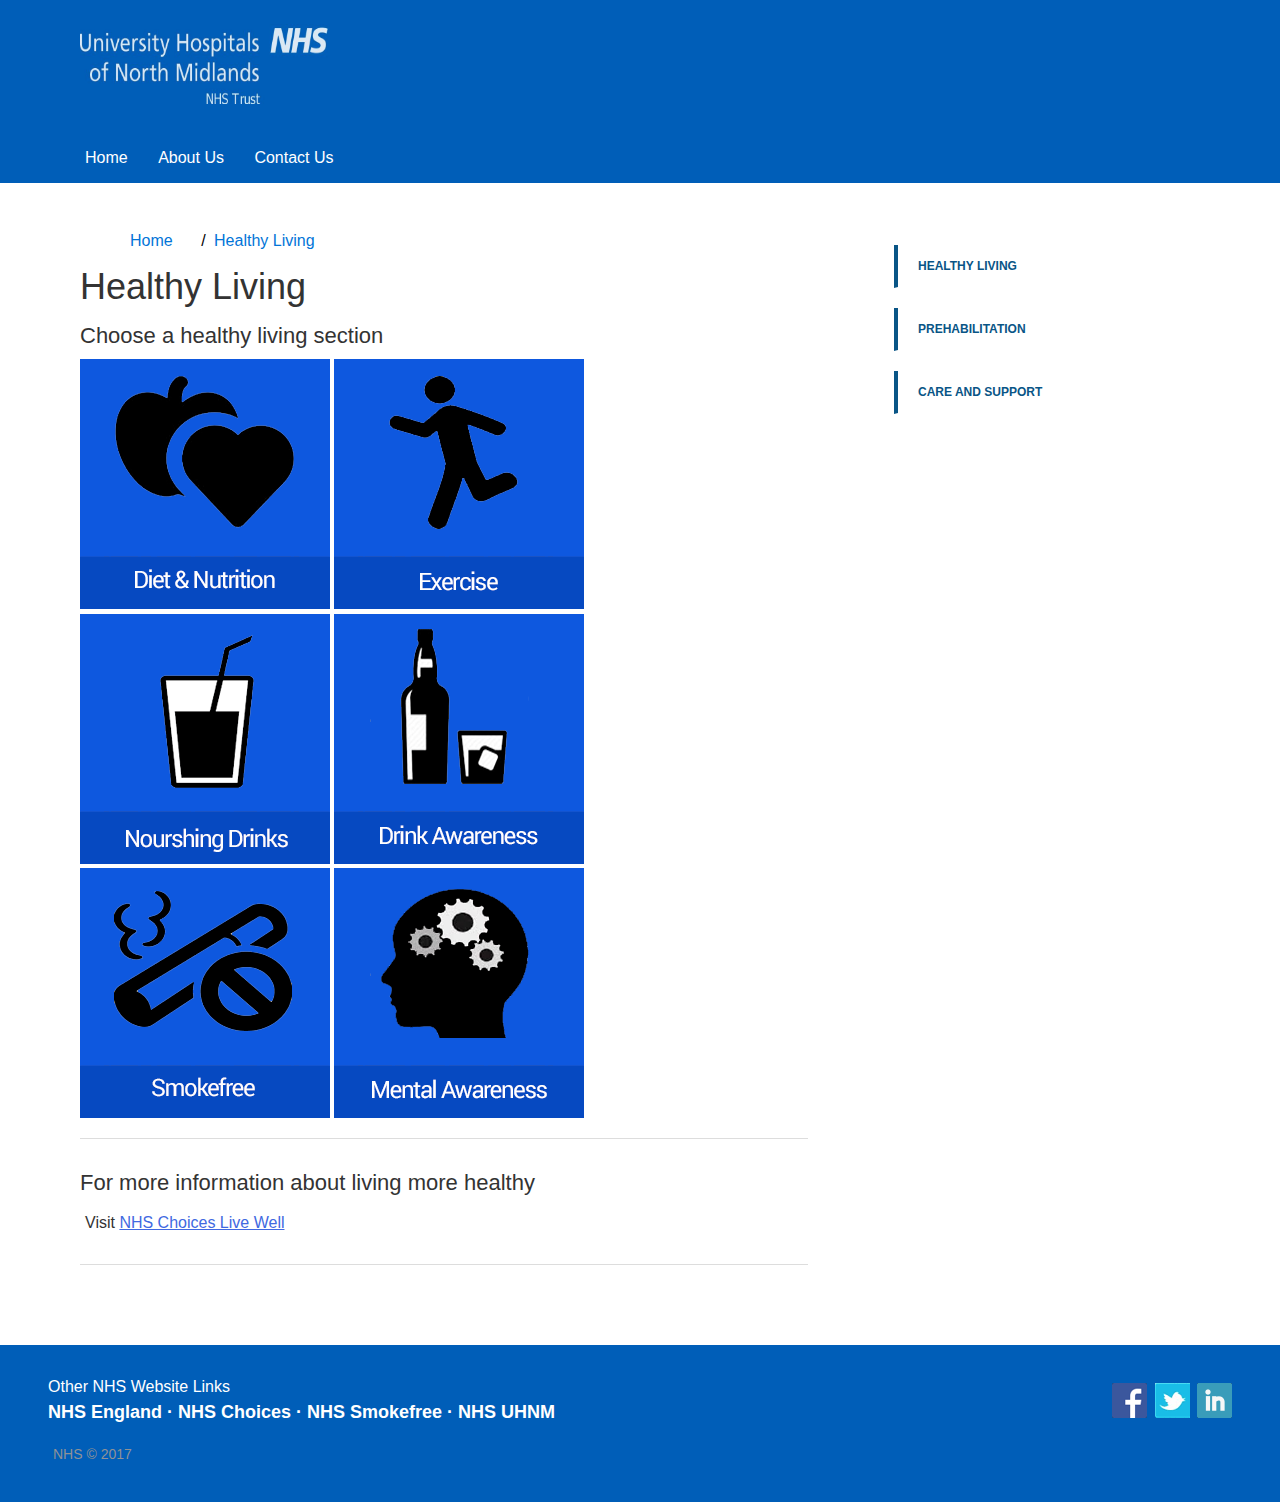
<file: Healthy Living.html>
<!DOCTYPE html>
<html lang="en">
	<head>
		<meta charset="utf-8">
		<meta http-equiv="X-UA-Compatible" content="IE=edge">
		<title>NHS Website</title>
		<meta name="viewport" content="width=device-width, initial-scale=1">
		<meta name="Description" lang="en" content="NHS Website">
		<meta name="author" content="Dayne Middleton">
		<meta name="robots" content="index, follow">

		

		<!-- CSS Stylesheet -->
		<link rel="stylesheet" href="assets/css/styles.css">
	</head>
	<body>
		<div class="header">
			<div class="container">
				<img src="assets/img/NHS%20Trust%20Midlands.jpg" class="NHS">
			</div>
		</div>
		<div class="nav-bar">
			<div class="container">
				<ul class="nav">
					<li><a href="index.html">Home</a></li>
					<li><a href="About%20Us.html">About Us</a></li>
					<li><a href="Contact%20Us.html">Contact Us</a></li>
				</ul>
			</div>
		</div>
		<div class="content">
			<div class="container">
				<div class="main">
                    <ul class="breadcrumb">
                    <li><a href="index.html">Home</a></li>
                    <li><a href="Healthy%20Living.html">Healthy Living</a></li>
                    </ul>
                    <h1>Healthy Living</h1>

					<!-- Paragraphs -->
					<h3>Choose a healthy living section</h3>
                    
                    
                    <a href="Diet%20and%20Nutrition.html"> <img src="assets/img/icons/Diet%20&%20Nutrition.png"></a>
                    <a href="Exercise.html"><img src="assets/img/icons/Exercise.png"></a>
                    <a href="Nourshing%20Drinks.html"><img src="assets/img/icons/Nourshing%20Drinks.png"></a>
                    <a href="Drink%20Awareness.html"><img src="assets/img/icons/Drink%20Awareness.png"></a>
                    <a href="Smokefree.html"><img src="assets/img/icons/Smokefree.png"></a>
                    <a href="Mental%20Awareness.html"><img src="assets/img/icons/Mental%20Awareness.png"></a>
                    
                     <hr>
                     <h3>For more information about living more healthy</h3>
                    <p>Visit <a href="http://www.nhs.uk/LiveWell/Pages/Livewellhub.aspx"><span>NHS Choices Live Well</span></a></p>
					<hr>
				</div>
				<div class="aside">
					<div id='cssmenu'>
   <ul>
   <li><a href='Healthy%20Living.html'><span>Healthy Living</span></a></li>
   <li><a href='Prehabilitation.html'><span>Prehabilitation</span></a></li>
   <li><a href='Care%20and%20Support.html'><span>Care and Support</span></a></li>
   </ul>
   </div>
				</div>
			</div>
		</div>
		
        <div class="footer">
			
                <footer class="footer-distributed">
<div class="footer-right">

				<a href="https://www.facebook.com/NHSChoices/"><img src="assets/img/Facebook.png"<i class="fa fa-facebook"></i></a>
				<a href="https://twitter.com/NHSEngland?ref_src=twsrc%5Egoogle%7Ctwcamp%5Eserp%7Ctwgr%5Eauthor"><img src="assets/img/Twitter.png"<i class="fa fa-twitter"></i></a>
				<a href="https://www.linkedin.com/company/nhsengland"><img src="assets/img/LinkedIn.png"<i class="fa fa-linkedin"></i></a>
				

			</div>

			<div class="footer-left">
Other NHS Website Links  
				<p class="footer-links">
                  	 
					<a href="https://www.england.nhs.uk/">NHS England</a>
					·
					<a href="http://www.nhs.uk/pages/home.aspx">NHS Choices</a>
					·
					<a href="https://www.nhs.uk/smokefree">NHS Smokefree</a>
					·
					<a href="http://www.uhnm.nhs.uk/OurServices/pages/UpperGastrointestinalSurgery.aspx">NHS UHNM</a>
				</p>

				<p>NHS &copy; 2017</p>
			</div>
			</div>
	</body>
</html>
</file>
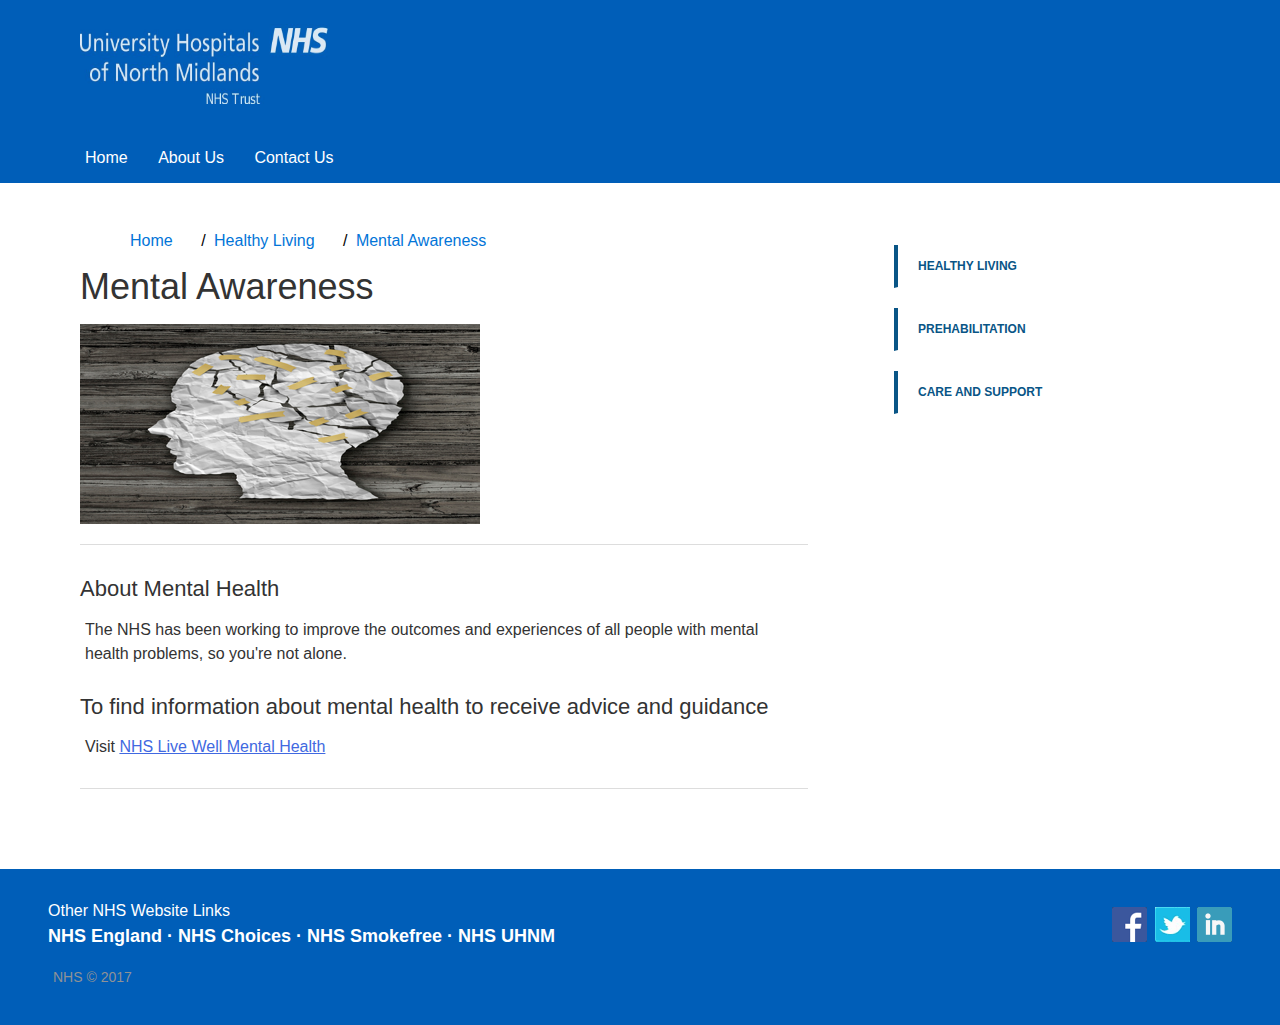
<file: Mental Awareness.html>
<!DOCTYPE html>
<html lang="en">
	<head>
		<meta charset="utf-8">
		<meta http-equiv="X-UA-Compatible" content="IE=edge">
		<title>NHS Website</title>
		<meta name="viewport" content="width=device-width, initial-scale=1">
		<meta name="Description" lang="en" content="NHS Website">
		<meta name="author" content="Dayne Middleton">
		<meta name="robots" content="index, follow">

		

		<!-- CSS Stylesheet -->
		<link rel="stylesheet" href="assets/css/styles.css">
	</head>
	<body>
		<div class="header">
			<div class="container">
				<img src="assets/img/NHS%20Trust%20Midlands.jpg"" class="NHS">
			</div>
		</div>
		<div class="nav-bar">
			<div class="container">
				<ul class="nav">
					<li><a href="index.html">Home</a></li>
					<li><a href="About%20Us.html">About Us</a></li>
					<li><a href="Contact%20Us.html">Contact Us</a></li>
				</ul>
			</div>
		</div>
		<div class="content">
			<div class="container">
				<div class="main">
                    <ul class="breadcrumb">
                    <li><a href="index.html">Home</a></li>
                    <li><a href="Healthy%20Living.html">Healthy Living</a></li>
                    <li><a href="Mental%20Awareness.html">Mental Awareness</a></li>
                    </ul>
                    <h1>Mental Awareness</h1>
					<img src="assets/img/Mental%20Health.png" class="img-responsive">

					<hr>

					<!-- Paragraphs -->
					<h3>About Mental Health</h3>
                    
                    <p>The NHS has been working to improve the outcomes and experiences of all people with mental health problems, so you're not alone.</p>
                    
                     <h3>To find information about mental health to receive advice and guidance</h3>
                    <p>Visit <a href="http://www.nhs.uk/Livewell/mentalhealth/Pages/Mentalhealthhome.aspx"><span>NHS Live Well Mental Health</span></a></p>
					<hr>
                    
                    
				</div>
				<div class="aside">
					<div id='cssmenu'>
   <ul>
   <li><a href='Healthy%20Living.html'><span>Healthy Living</span></a></li>
   <li><a href='Prehabilitation.html'><span>Prehabilitation</span></a></li>
   <li><a href='Care%20and%20Support.html'><span>Care and Support</span></a></li> 
   </ul>
   </div>
				</div>
			</div>
		</div>
		
        <div class="footer">
			
                <footer class="footer-distributed">
<div class="footer-right">

				<a href="https://www.facebook.com/NHSChoices/"><img src="assets/img/Facebook.png"<i class="fa fa-facebook"></i></a>
				<a href="https://twitter.com/NHSEngland?ref_src=twsrc%5Egoogle%7Ctwcamp%5Eserp%7Ctwgr%5Eauthor"><img src="assets/img/Twitter.png"<i class="fa fa-twitter"></i></a>
				<a href="https://www.linkedin.com/company/nhsengland"><img src="assets/img/LinkedIn.png"<i class="fa fa-linkedin"></i></a>
			</div>

			<div class="footer-left">
Other NHS Website Links  
				<p class="footer-links">
                  	 
					<a href="https://www.england.nhs.uk/">NHS England</a>
					·
					<a href="http://www.nhs.uk/pages/home.aspx">NHS Choices</a>
					·
					<a href="https://www.nhs.uk/smokefree">NHS Smokefree</a>
					·
					<a href="http://www.uhnm.nhs.uk/OurServices/pages/UpperGastrointestinalSurgery.aspx">NHS UHNM</a>
				</p>

				<p>NHS &copy; 2017</p>
			</div>
			</div>
	</body>
</html>
</file>
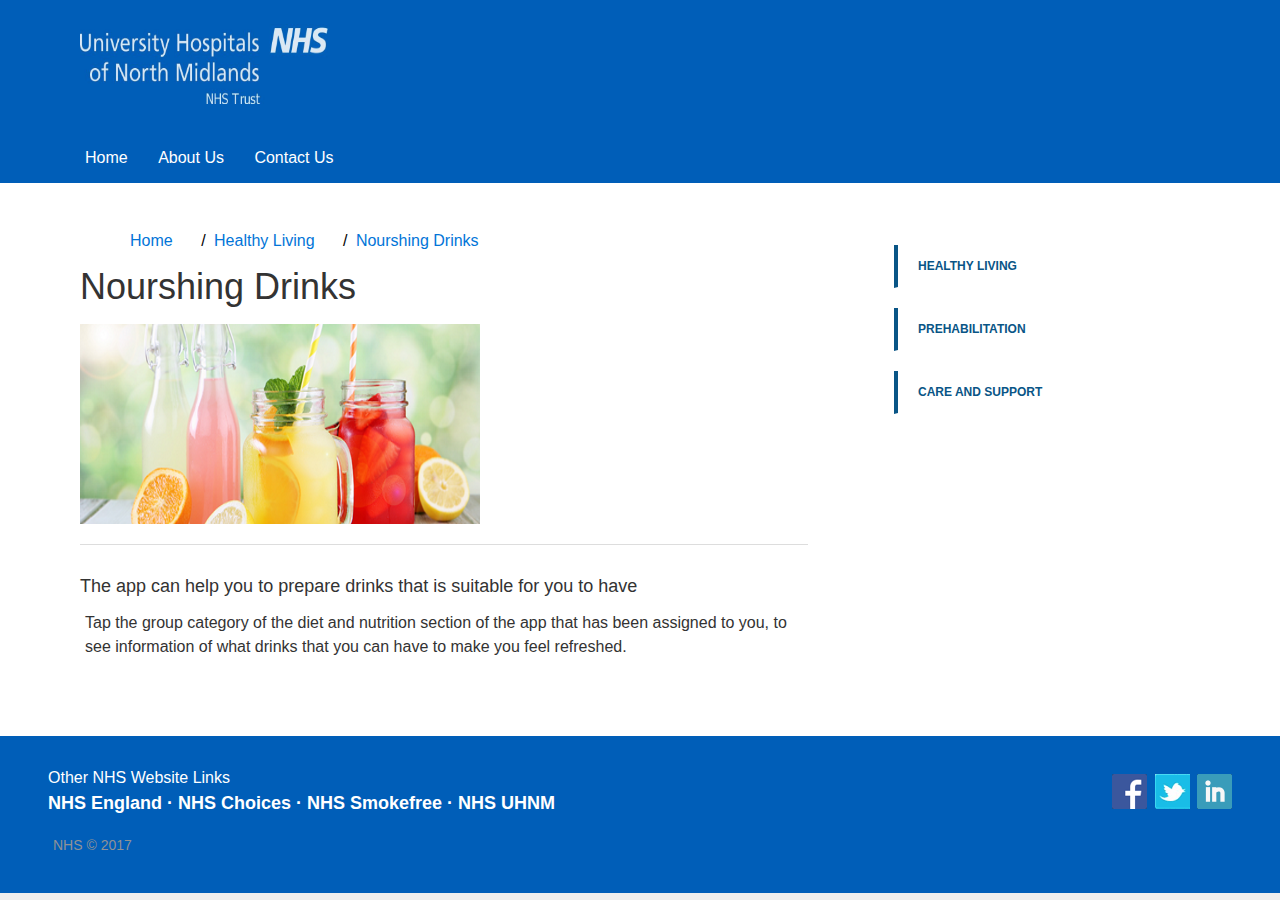
<file: Nourshing Drinks.html>
<!DOCTYPE html>
<html lang="en">
	<head>
		<meta charset="utf-8">
		<meta http-equiv="X-UA-Compatible" content="IE=edge">
		<title>NHS Website</title>
		<meta name="viewport" content="width=device-width, initial-scale=1">
		<meta name="Description" lang="en" content="NHS Website">
		<meta name="author" content="Dayne Middleton">
		<meta name="robots" content="index, follow">

		

		<!-- CSS Stylesheet -->
		<link rel="stylesheet" href="assets/css/styles.css">
	</head>
	<body>
		<div class="header">
			<div class="container">
				<img src="assets/img/NHS%20Trust%20Midlands.jpg"" class="NHS">
			</div>
		</div>
		<div class="nav-bar">
			<div class="container">
				<ul class="nav">
					<li><a href="index.html">Home</a></li>
					<li><a href="About%20Us.html">About Us</a></li>
					<li><a href="Contact%20Us.html">Contact Us</a></li>
				</ul>
			</div>
		</div>
		<div class="content">
			<div class="container">
				<div class="main">
                    <ul class="breadcrumb">
                    <li><a href="index.html">Home</a></li>
                    <li><a href="Healthy%20Living.html">Healthy Living</a></li>
                    <li><a href="Nourshing%20Drinks.html">Nourshing Drinks</a></li>
                    </ul>
                    <h1>Nourshing Drinks</h1>
					<img src="assets/img/Nourshing%20drinks.png" class="img-responsive">

					<hr>

					<!-- Paragraphs -->
                   <h4>The app can help you to prepare drinks that is suitable for you to have</h4>
                    
                   <p> Tap the group category of the diet and nutrition section of the app that has been assigned to you, to see information of what drinks that you can have to make you feel refreshed.</p>
                       
                    
				</div>
				<div class="aside">
					<div id='cssmenu'>
   <ul>
   <li><a href='Healthy%20Living.html'><span>Healthy Living</span></a></li>
   <li><a href='Prehabilitation.html'><span>Prehabilitation</span></a></li>
   <li><a href='Care%20and%20Support.html'><span>Care and Support</span></a></li>  
   </ul>
   </div>
				</div>
			</div>
		</div>
		
        <div class="footer">
			
                <footer class="footer-distributed">
<div class="footer-right">

				<a href="https://www.facebook.com/NHSChoices/"><img src="assets/img/Facebook.png"<i class="fa fa-facebook"></i></a>
				<a href="https://twitter.com/NHSEngland?ref_src=twsrc%5Egoogle%7Ctwcamp%5Eserp%7Ctwgr%5Eauthor"><img src="assets/img/Twitter.png"<i class="fa fa-twitter"></i></a>
				<a href="https://www.linkedin.com/company/nhsengland"><img src="assets/img/LinkedIn.png"<i class="fa fa-linkedin"></i></a>
			</div>


			<div class="footer-left">
Other NHS Website Links  
				<p class="footer-links">
                  	 
					<a href="https://www.england.nhs.uk/">NHS England</a>
					·
					<a href="http://www.nhs.uk/pages/home.aspx">NHS Choices</a>
					·
					<a href="https://www.nhs.uk/smokefree">NHS Smokefree</a>
					·
					<a href="http://www.uhnm.nhs.uk/OurServices/pages/UpperGastrointestinalSurgery.aspx">NHS UHNM</a>
				</p>

				<p>NHS &copy; 2017</p>
			</div>
			</div>
	</body>
</html>
</file>
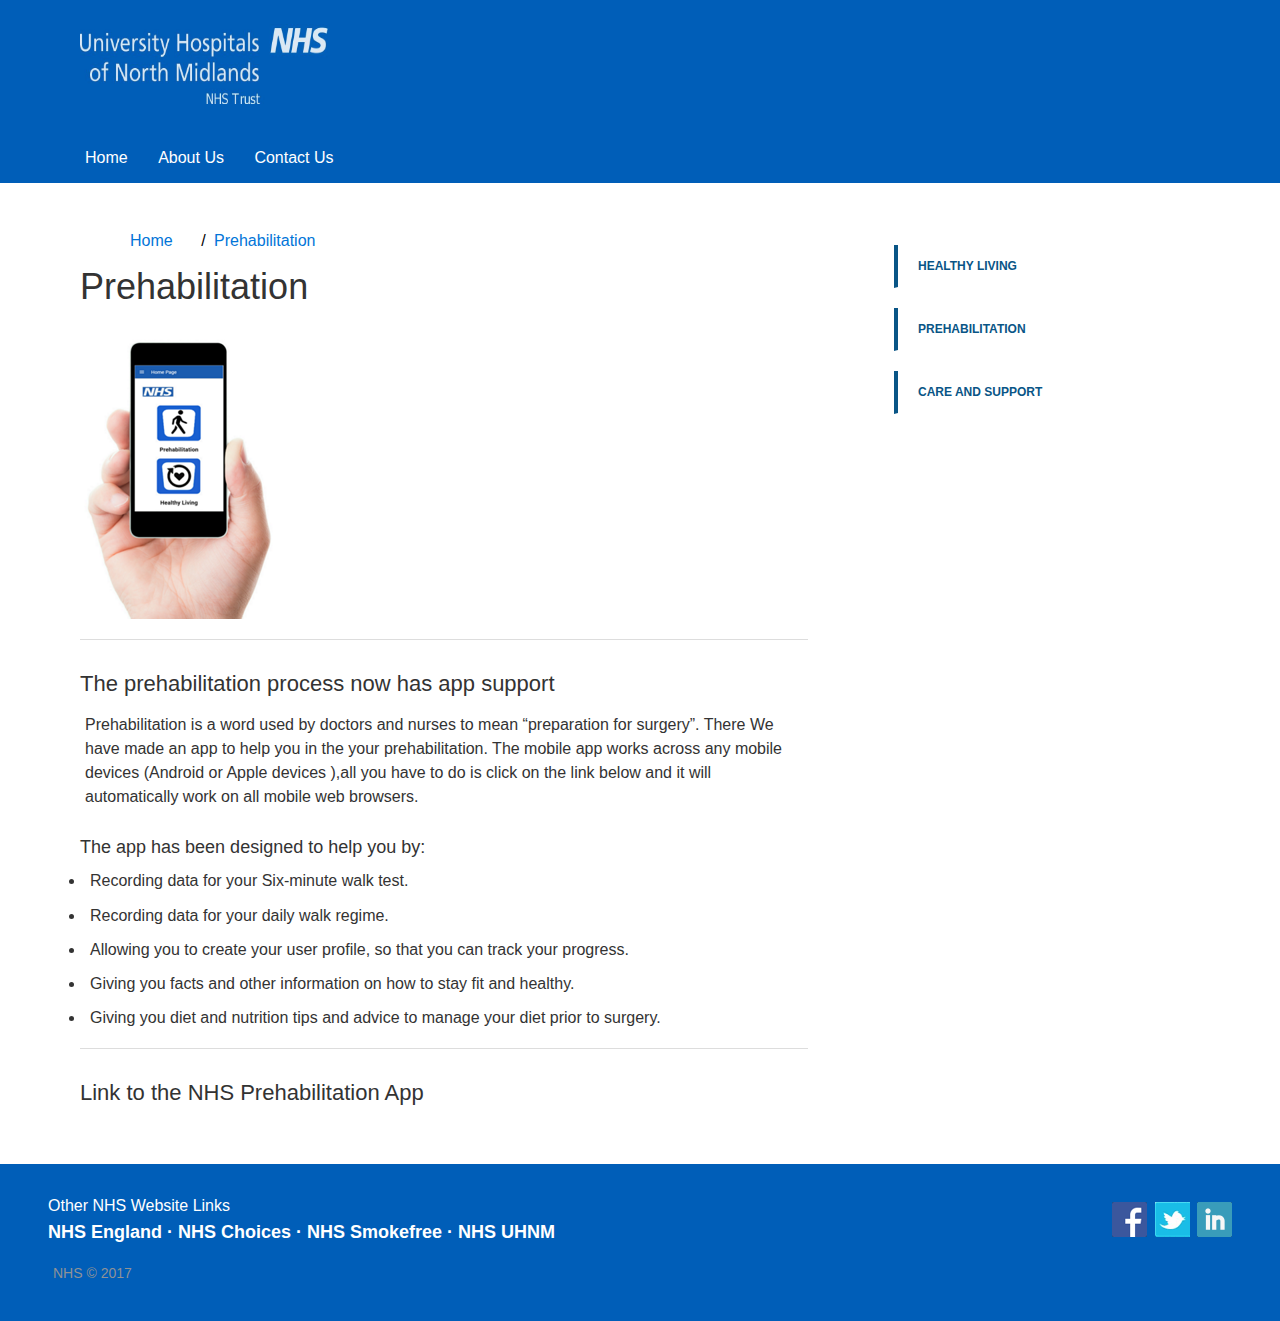
<file: Prehabilitation.html>
<!DOCTYPE html>
<html lang="en">
	<head>
		<meta charset="utf-8">
		<meta http-equiv="X-UA-Compatible" content="IE=edge">
		<title>NHS Website</title>
		<meta name="viewport" content="width=device-width, initial-scale=1">
		<meta name="Description" lang="en" content="NHS Website">
		<meta name="author" content="Dayne Middleton">
		<meta name="robots" content="index, follow">

		

		<!-- CSS Stylesheet -->
		<link rel="stylesheet" href="assets/css/styles.css">
	</head>
	<body>
		<div class="header">
			<div class="container">
				<img src="assets/img/NHS%20Trust%20Midlands.jpg" class="NHS">
			</div>
		</div>
		<div class="nav-bar">
			<div class="container">
				<ul class="nav">
					<li><a href="index.html">Home</a></li>
					<li><a href="About%20Us.html">About Us</a></li>
					<li><a href="Contact%20Us.html">Contact Us</a></li>
				</ul>
			</div>
		</div>
		<div class="content">
			<div class="container">
				<div class="main">
                    <ul class="breadcrumb">
                    <li><a href="index.html">Home</a></li>
                    <li><a href="Prehabilitation.html">Prehabilitation</a></li>
                    </ul>
                    <h1>Prehabilitation</h1>
					<img src="assets/img/AppShowcase.png" class="img-responsive">

					<hr>

					<!-- Paragraphs -->
					<h3>The prehabilitation process now has app support</h3>
                    
					<p>Prehabilitation is a word used by doctors and nurses to mean “preparation for surgery”. There We have made an app to help you in the your prehabilitation. The mobile app works across any mobile devices (Android or Apple devices ),all you have to do is click on the link below and it will automatically work on all mobile web browsers. 
                    </p>
                    
                    <h4>The app has been designed to help you by:</h4>
                    <li>Recording data for your Six-minute walk test.</li>
                    <li>Recording data for your daily walk regime.</li>
                    <li>Allowing you to create your user profile, so that you can track your progress.</li>
                    <li>Giving you facts and other information on how to stay fit and healthy.</li>
                    <li>Giving you diet and nutrition tips and advice to manage your diet prior to surgery.</li>
                    
					<hr>
                    <h3>Link to the NHS Prehabilitation App</h3>
				</div>
				<div class="aside">
					<div id='cssmenu'>
   <ul>
   <li><a href='Healthy%20Living.html'><span>Healthy Living</span></a></li>
   <li><a href='Prehabilitation.html'><span>Prehabilitation</span></a></li>
   <li><a href='Care%20and%20Support.html'><span>Care and Support</span></a></li> 
   </ul>
   </div>
				</div>
			</div>
		</div>
		
        <div class="footer">
			
                <footer class="footer-distributed">
<div class="footer-right">

				<a href="https://www.facebook.com/NHSChoices/"><img src="assets/img/Facebook.png"<i class="fa fa-facebook"></i></a>
				<a href="https://twitter.com/NHSEngland?ref_src=twsrc%5Egoogle%7Ctwcamp%5Eserp%7Ctwgr%5Eauthor"><img src="assets/img/Twitter.png"<i class="fa fa-twitter"></i></a>
				<a href="https://www.linkedin.com/company/nhsengland"><img src="assets/img/LinkedIn.png"<i class="fa fa-linkedin"></i></a>

			</div>

			<div class="footer-left">
Other NHS Website Links  
				<p class="footer-links">
                  	 
					<a href="https://www.england.nhs.uk/">NHS England</a>
					·
					<a href="http://www.nhs.uk/pages/home.aspx">NHS Choices</a>
					·
					<a href="https://www.nhs.uk/smokefree">NHS Smokefree</a>
					·
					<a href="http://www.uhnm.nhs.uk/OurServices/pages/UpperGastrointestinalSurgery.aspx">NHS UHNM</a>
				</p>

				<p>NHS &copy; 2017</p>
			</div>
			</div>
	</body>
</html>
</file>
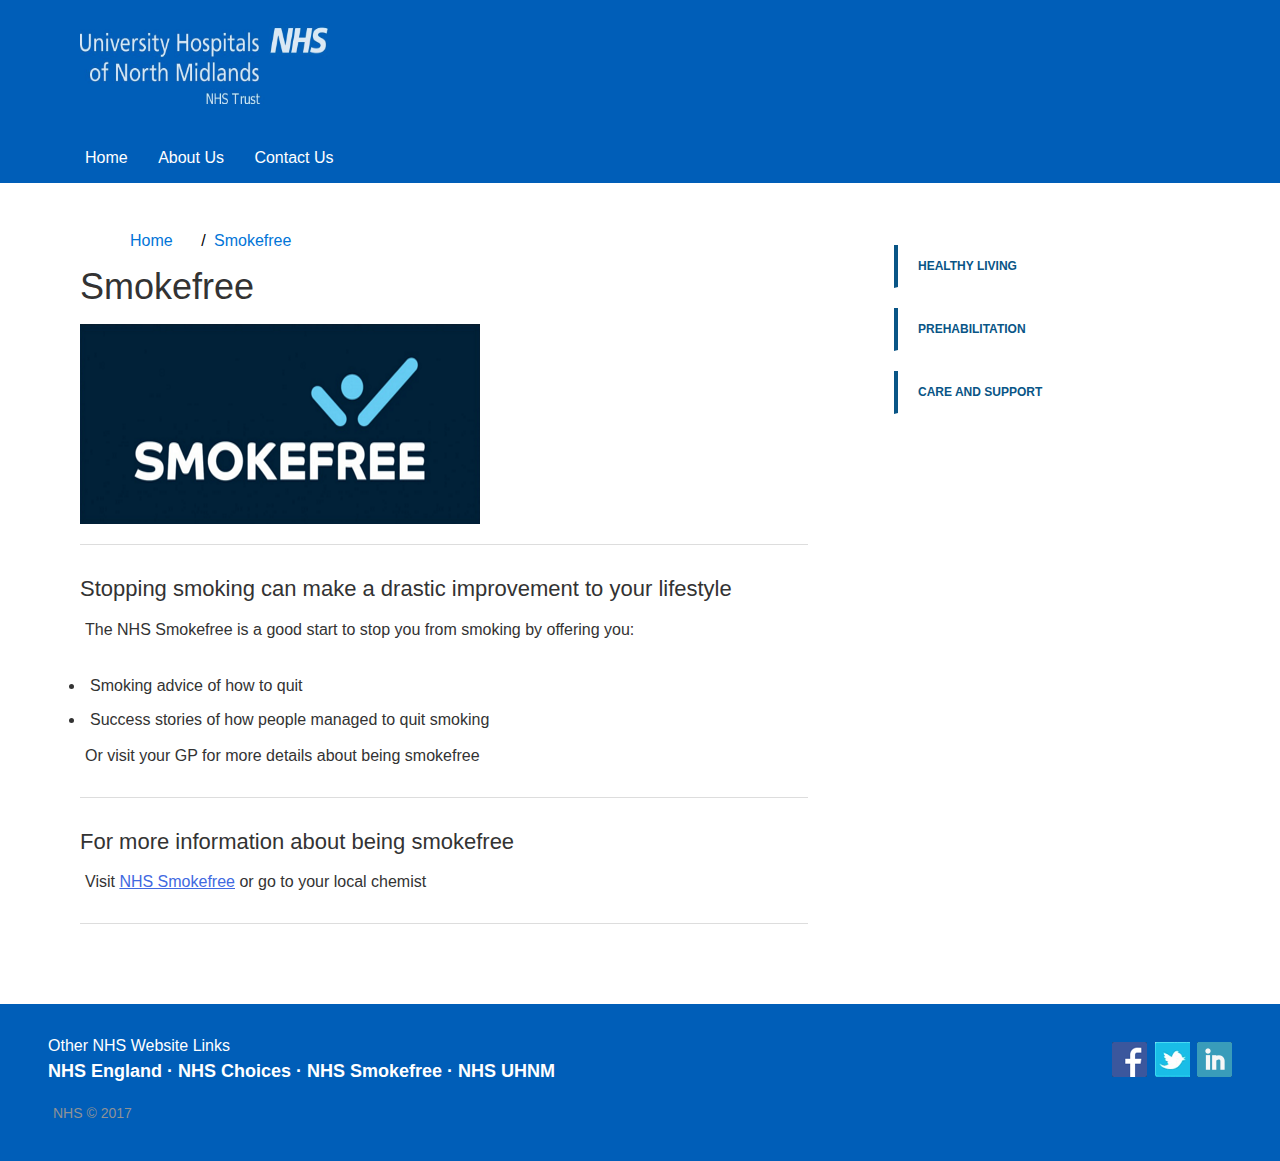
<file: Smokefree.html>
<!DOCTYPE html>
<html lang="en">
	<head>
		<meta charset="utf-8">
		<meta http-equiv="X-UA-Compatible" content="IE=edge">
		<title>NHS Website</title>
		<meta name="viewport" content="width=device-width, initial-scale=1">
		<meta name="Description" lang="en" content="NHS Website">
		<meta name="author" content="Dayne Middleton">
		<meta name="robots" content="index, follow">

		

		<!-- CSS Stylesheet -->
		<link rel="stylesheet" href="assets/css/styles.css">
	</head>
	<body>
		<div class="header">
			<div class="container">
				<img src="assets/img/NHS%20Trust%20Midlands.jpg" class="NHS">
			</div>
		</div>
		<div class="nav-bar">
			<div class="container">
				<ul class="nav">
					<li><a href="index.html">Home</a></li>
					<li><a href="About%20Us.html">About Us</a></li>
					<li><a href="Contact%20Us.html">Contact Us</a></li>
				</ul>
			</div>
		</div>
		<div class="content">
			<div class="container">
				<div class="main">
                    <ul class="breadcrumb">
                    <li><a href="index.html">Home</a></li>
                    <li><a href="Smokefree.html">Smokefree</a></li>
                    </ul>
                    <h1>Smokefree</h1>
					<img src="assets/img/Smokefree.png" class="img-responsive">

					<hr>

					<!-- Paragraphs -->
					<h3>Stopping smoking can make a drastic improvement to your lifestyle</h3>
                    
					<p>The NHS Smokefree is a good start to stop you from smoking by offering you:</p>
                    <li>Smoking advice of how to quit</li>
                    <li>Success stories of how people managed to quit smoking</li>
                    <p>Or visit your GP for more details about being smokefree</p>
                    <hr>
                     <h3>For more information about being smokefree</h3>
                    <p>Visit <a href="https://www.nhs.uk/smokefree"><span>NHS Smokefree</span></a> or go to your local chemist</p>
					<hr>
                    
                    
				</div>
				<div class="aside">
					<div id='cssmenu'>
   <ul>
   <li><a href='Healthy%20Living.html'><span>Healthy Living</span></a></li>
   <li><a href='Prehabilitation.html'><span>Prehabilitation</span></a></li>
   <li><a href='Care%20and%20Support.html'><span>Care and Support</span></a></li>
   </ul>
   </div>
				</div>
			</div>
		</div>
		
        <div class="footer">
			
                <footer class="footer-distributed">
<div class="footer-right">

				<a href="https://www.facebook.com/NHSChoices/"><img src="assets/img/Facebook.png"<i class="fa fa-facebook"></i></a>
				<a href="https://twitter.com/NHSEngland?ref_src=twsrc%5Egoogle%7Ctwcamp%5Eserp%7Ctwgr%5Eauthor"><img src="assets/img/Twitter.png"<i class="fa fa-twitter"></i></a>
				<a href="https://www.linkedin.com/company/nhsengland"><img src="assets/img/LinkedIn.png"<i class="fa fa-linkedin"></i></a>
			</div>

			<div class="footer-left">
Other NHS Website Links  
				<p class="footer-links">
                  	 
					<a href="https://www.england.nhs.uk/">NHS England</a>
					·
					<a href="http://www.nhs.uk/pages/home.aspx">NHS Choices</a>
					·
					<a href="https://www.nhs.uk/smokefree">NHS Smokefree</a>
					·
					<a href="http://www.uhnm.nhs.uk/OurServices/pages/UpperGastrointestinalSurgery.aspx">NHS UHNM</a>
				</p>

				<p>NHS &copy; 2017</p>
			</div>
			</div>
	</body>
</html>
</file>
<file: assets/css/styles.css>
/* -----------------------
Base styles
------------------------*/

body
{
	margin: 0;
	padding: 0;
	color: #333;
	background-color: #eee;
	font: 1em/1.2 "Arial", Helvetica, Arial, Geneva, sans-serif;
}

h1,h2,h3,h4,h5,h6
{
	margin: 0 0 .5em;
	font-weight: 500;
	line-height: 1.1;
}

h1 { font-size: 2.25em; } /* 36px */
h2 { font-size: 1.75em; } /* 28px */
h3 { font-size: 1.375em; } /* 22px */
h4 { font-size: 1.125em; } /* 18px */
h5 { font-size: 1em; } /* 16px */
h6 { font-size: .875em; } /* 14px */

p
{
	margin: 0 0 1.5em;
	line-height: 1.5;
    padding: 5px;
}

li{
padding:5px;
}

blockquote
{
	padding: 1em 2em;
	margin: 0 0 2em;
	border-left: 5px solid #eee;
}

hr
{
	height: 0;
	margin-top: 1em;
	margin-bottom: 2em;
	border: 0;
	border-top: 1px solid #ddd;
}

table
{
	background-color: transparent;
	border-spacing: 0;
	border-collapse: collapse;
	border-top: 1px solid #ddd;
}

th, td
{
	padding: .5em 1em;
	vertical-align: top;
	text-align: left;
	border-bottom: 1px solid #ddd;
}

a:link { color: royalblue; }
a:visited { color: purple; }
a:focus { color: black; }
a:hover { color: green; }
a:active { color: red; }

/* -----------------------
Layout styles
------------------------*/

.container
{
	max-width: 70em;
	margin: 0 auto;
}

.header
{
	color: #fff;
	background: #005EB8;
	padding: 1em 1.25em;
}

.header-heading { margin: 0; }

.nav-bar
{
	background: #005EB8;
	padding: 0;
}

.content
{
	overflow: hidden;
	padding: 1em 1.25em;
	background-color: #fff;
}

.main, .aside
{
	margin-bottom: 1em;
}

.footer
{
	color: #fff;
	background: #005EB8;
	padding: 1em 1.25em;
}

.NHS{
	width:250px;
	height:80px;
	}

.HomeIcon{
width:125px;
padding: 25px;

}

li{
padding: 5px;
margin: 5px;
}

/* -----------------------
Nav
------------------------*/

.nav
{
	margin: 0;
	padding: 0;
	list-style: none;
}

.nav li
{
	display: inline;
	margin: 0;
}

.nav a
{
	display: block;
	padding: .7em 1.25em;
	color: #fff;
	text-decoration: none;
	border-bottom: 1px solid gray;
}

.nav a:link { color: white; }
.nav a:visited { color: white; }

.nav a:focus
{
	color: black;
	background-color: white;
}

.nav a:hover
{
	color: white;
	background-color:lightblue;
}

.nav a:active
{
	color: white;
	background-color: red;
}


/* -----------------------
Single styles
------------------------*/

.img-responsive { max-width: 100%; }

.img-responsive2 {width:300px height:250px;}

.btn
{
	color: #fff !important;
	background-color: royalblue;
	border-color: #222;
	display: inline-block;
	padding: .5em 1em;
	margin-bottom: 0;
	font-weight: 400;
	line-height: 1.2;
	text-align: center;
	white-space: nowrap;
	vertical-align: middle;
	cursor: pointer;
	border: 1px solid transparent;
	border-radius: .2em;
	text-decoration: none;
}

.btn:hover
{
	color: #fff !important;
	background-color: green;
}

.btn:focus
{
	color: #fff !important;
	background-color: black;
}

.btn:active
{
	color: #fff !important;
	background-color: red;
}

.table
{
	width: 100%;
	max-width: 100%;
	margin-bottom: 20px;
}

.list-unstyled
{
	padding-left: 0;
	list-style: none;
}

.list-inline
{
	padding-left: 0;
	margin-left: -5px;
	list-style: none;
}

.list-inline > li
{
	display: inline-block;
	padding-right: 5px;
	padding-left: 5px;
}

  #cssmenu {padding: 10px; margin: 0; border: 0; line-height: 1;}
    #cssmenu ul,
    #cssmenu ul li{list-style: none; margin: 0; padding: 10px;}

    #cssmenu ul li.hover,
    #cssmenu ul li:hover {position: relative; z-index: 599; cursor: default;}

    #cssmenu {width: 250px; background: #fff; font-family:sans-serif; font-weight:bold;
    zoom: 1; font-size: 12px;}
    #cssmenu:before {content: ''; display: center;}

    #cssmenu:after{content: ''; display: table; clear: both;}
    #cssmenu a {display: block; padding: 15px 20px; color: #f26724; text-decoration: none;
    text-transform: uppercase; border-bottom: 1px solid #ffffff;}

    #cssmenu > ul {width: 200px;}
    #cssmenu > ul > li > a {border-left: 4px solid #095586; color: #095586;}

    #cssmenu > ul > li a:hover {background: #095586; color:#f1f1f1;}

footer-distributed{
	background-color: #292c2f;
	box-shadow: 0 1px 1px 0 rgba(0, 0, 0, 0.12);
	box-sizing: border-box;
	width: 100%;
	text-align: left;
	font: normal 16px sans-serif;

	padding: 45px 50px;
	margin-top: 80px;
}

.footer-distributed .footer-left p{
	color:  #8f9296;
	font-size: 14px;
	margin: 0;
}

/* Footer links */

.footer-distributed p.footer-links{
	font-size:18px;
	font-weight: bold;
	color:  #ffffff;
	margin: 0 0 10px;
	padding: 0;
}

.footer-distributed p.footer-links a{
	display:inline-block;
	line-height: 1.8;
	text-decoration: none;
	color:  inherit;
}

.footer-distributed .footer-right{
	float: right;
	margin-top: 6px;
	max-width: 180px;
}

.footer-distributed .footer-right a{
	display: inline-block;
	width: 35px;
	height: 35px;
	background-color:  #33383b;
	border-radius: 2px;

	font-size: 20px;
	color: #ffffff;
	text-align: center;
	line-height: 35px;

	margin-left: 3px;
}
/* Display list items side by side */
ul.breadcrumb li {
    display: inline;
}

/* Add a slash symbol (/) before/behind each list item */
ul.breadcrumb li+li:before {
    padding: 4px;
    color: black;
    content: "/\00a0";
}

/* Add a color to all links inside the list */
ul.breadcrumb li a {
    color: #0275d8;
    text-decoration: none;
}

/* Add a color on mouse-over */
ul.breadcrumb li a:hover {
    color: #01447e;
    text-decoration: underline;
}
/* -----------------------
Wide styles
------------------------*/

@media (min-width: 55em)
{
	.header { padding: 1.5em 3em; }
	.nav-bar { padding: 1em 3em; }
	.content { padding: 2em 3em; }

	.main
	{
		float: left;
		width: 65%;
		margin-right: 5%;
		margin-bottom: 1em;
	}

	.aside
	{
		float: left;
		width: 30%;
		margin-bottom: 1em;
	}

	.footer { padding: 2em 3em; }
	
	.nav li
	{
		display: inline;
		margin: 0 1em 0 0;
	}
	
	.nav a
	{
		display: inline;
		padding: 0;
		border-bottom: 0;
	}
    
    
    
  
}
</file>
